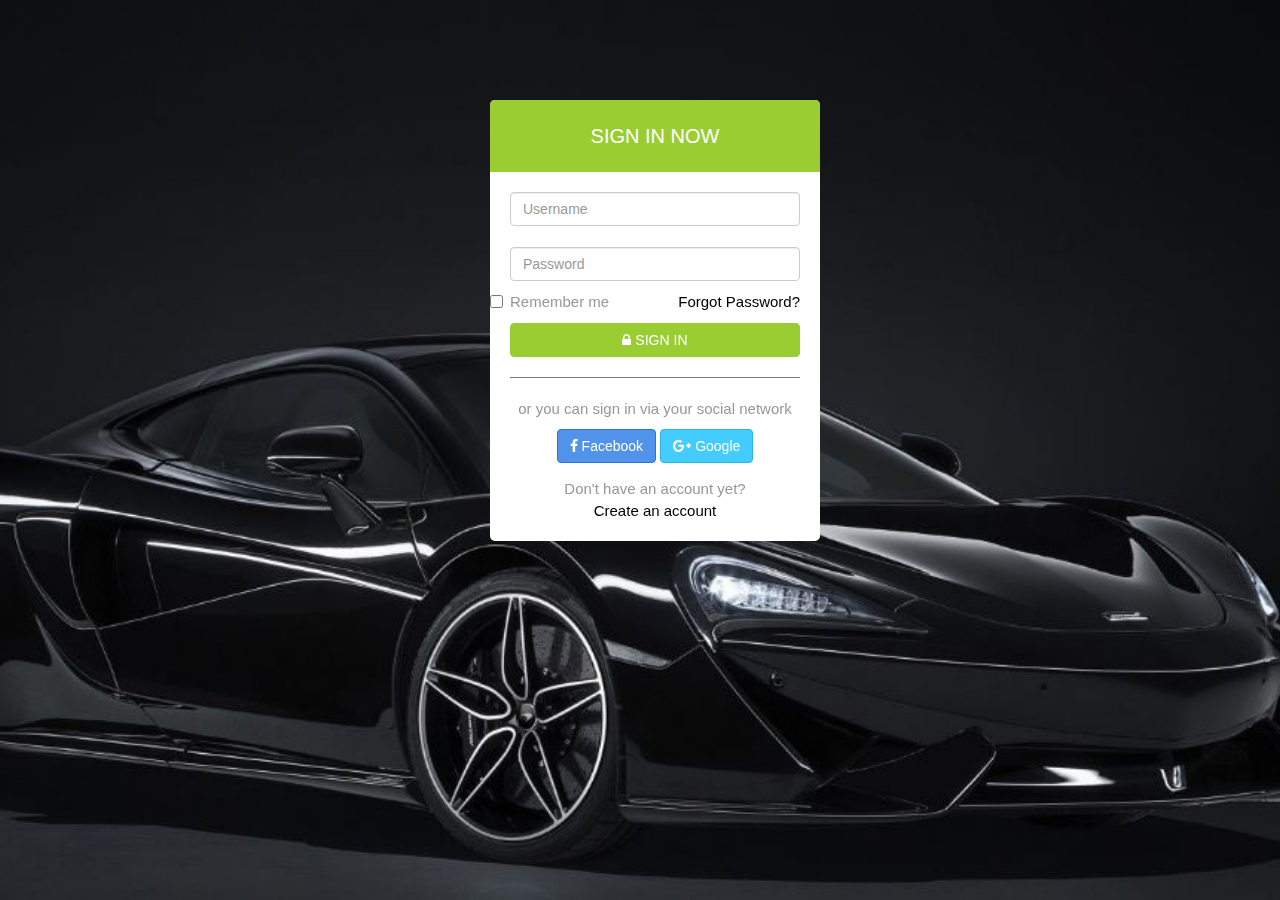
<file: index.html>
<!DOCTYPE html>
<html lang="en" ng-app="MyApp">

<head>
    <meta charset="utf-8">
    <meta name="viewport" content="width=device-width, initial-scale=1.0">
    <meta name="description" content="">
    <meta name="author" content="Dashboard">
    <meta name="keyword" content="Dashboard, Bootstrap, Admin, Template, Theme, Responsive, Fluid, Retina">
    <title>PB</title>

    <!-- Favicons -->
    <link href="image/git.gif" rel="icon">
    <link href="image/git.gif" rel="apple-touch-icon">

    <!-- Bootstrap core CSS -->
    <link href="assets/lib/bootstrap/css/bootstrap.min.css" rel="stylesheet">
    <!--external css-->
    <link href="assets/lib/font-awesome/css/font-awesome.css" rel="stylesheet" />
    <link rel="stylesheet" type="text/css" href="assets/css/zabuto_calendar.css">
    <link rel="stylesheet" type="text/css" href="assets/lib/gritter/css/jquery.gritter.css" />
    <!-- Custom styles for this template -->
    <link href="assets/css/style.css" rel="stylesheet">
    <link href="assets/css/style-responsive.css" rel="stylesheet">
    <script src="assets/lib/chart-master/Chart.js"></script>

    <script src="angularjs/angular.min.js"></script>
    <script src="angularjs/angular-animate.js"></script>
    <script src="angularjs/angular-resource.js"></script>
    <script src="angularjs/angular-animate.js"></script>
    <script src="angularjs/node_modules/@uirouter/angularjs/release/angular-ui-router.js"></script>
    <script src="views/Apps.js"></script>
    <script src="views/Controller.js"></script>
</head>

<body>
    <section id="container">
        <!--header start-->
        <header class="header black-bg">
            <div class="sidebar-toggle-box">
                <div class="fa fa-bars tooltips" data-placement="center" data-original-title="Toggle Navigation"></div>
            </div>
            <!--logo start-->
            <a href="index.html" class="logo"><b>PERSEDIAAN<span>BARANG</span></b></a>
            <!--logo end-->
           
            <div class="nav notify-row" id="top_menu">
                <!--  notification start -->
                <ul class="nav top-menu">
                  <!-- settings start -->
                  <li class="dropdown">
                    <a data-toggle="dropdown" class="dropdown-toggle" href="">
                      <i class="fa fa-tasks"></i>
                      <span class="badge progress-bar-danger">4</span>
                      </a>
                    <ul class="dropdown-menu extended tasks-bar">
                      <div class="notify-arrow notify-arrow-green"></div>
                      <li>
                        <p class="red">You have 4 pending tasks</p>
                      </li>
                      <li>
                        <a href="">
                          <div class="task-info">
                            <div class="desc">Suplier</div>
                            <div class="percent">40%</div>
                          </div>
                          <div class="progress progress-striped">
                            <div class="progress-bar progress-bar-success" role="progressbar" aria-valuenow="40" aria-valuemin="0" aria-valuemax="100" style="width: 40%">
                              <span class="sr-only">40% Complete (success)</span>
                            </div>
                          </div>
                        </a>
                      </li>
                      <li>
                        <a href="">
                          <div class="task-info">
                            <div class="desc">Database Barang</div>
                            <div class="percent">60%</div>
                          </div>
                          <div class="progress progress-striped">
                            <div class="progress-bar progress-bar-warning" role="progressbar" aria-valuenow="60" aria-valuemin="0" aria-valuemax="100" style="width: 60%">
                              <span class="sr-only">60% Complete (warning)</span>
                            </div>
                          </div>
                        </a>
                      </li>
                      <li>
                        <a href="">
                          <div class="task-info">
                            <div class="desc">Pembelian</div>
                            <div class="percent">80%</div>
                          </div>
                          <div class="progress progress-striped">
                            <div class="progress-bar progress-bar-info" role="progressbar" aria-valuenow="80" aria-valuemin="0" aria-valuemax="100" style="width: 80%">
                              <span class="sr-only">80% Complete</span>
                            </div>
                          </div>
                        </a>
                      </li>
                      <li>
                        <a href="">
                          <div class="task-info">
                            <div class="desc">Penjualan</div>
                            <div class="percent">70%</div>
                          </div>
                          <div class="progress progress-striped">
                            <div class="progress-bar progress-bar-danger" role="progressbar" aria-valuenow="70" aria-valuemin="0" aria-valuemax="100" style="width: 70%">
                              <span class="sr-only">70% Complete (Important)</span>
                            </div>
                          </div>
                        </a>
                      </li>
                      <li class="external">
                        <a href="">See All Tasks</a>
                      </li>
                    </ul>
                  </li>
                  <!-- settings end -->
                  <!-- inbox dropdown start-->
                  <li id="header_inbox_bar" class="dropdown">
                    <a data-toggle="dropdown" class="dropdown-toggle" href="">
                      <i class="fa fa-envelope-o"></i>
                      <span class="badge bg-theme">5</span>
                      </a>
                    <ul class="dropdown-menu extended inbox">
                      <div class="notify-arrow notify-arrow-green"></div>
                      <li>
                        <p class="green">You have 5 new messages</p>
                      </li>
                      <li>
                        <a href="">
                          <span class="photo"><img alt="avatar" src="image/kelompok/Ak.jpeg"></span>
                          <span class="subject">
                          <span class="from">DrScript</span>
                          <span class="time">Just now</span>
                          </span>
                          <span class="message">
                          Hi mate, how is everything?
                          </span>
                          </a>
                      </li>
                      <li>
                        <a href="">
                          <span class="photo"><img alt="avatar" src="image/kelompok/ainun.jpg"></span>
                          <span class="subject">
                          <span class="from">Ainun</span>
                          <span class="time">40 mins.</span>
                          </span>
                          <span class="message">
                          Hi, I need your help with this.
                          </span>
                          </a>
                      </li>
                      <li>
                        <a href="">
                          <span class="photo"><img alt="avatar" src="image/kelompok/paska.jpg"></span>
                          <span class="subject">
                          <span class="from">Paska</span>
                          <span class="time">2 hrs.</span>
                          </span>
                          <span class="message">
                          Nice.
                          </span>
                          </a>
                      </li>
                      <li>
                        <a href="">
                          <span class="photo"><img alt="avatar" src="image/kelompok/zia.JPG"></span>
                          <span class="subject">
                          <span class="from">zia</span>
                          <span class="time">4 hrs.</span>
                          </span>
                          <span class="message">
                          Please, answer asap.
                          </span>
                          </a>
                      </li>
                      <li>
                        <a href="">See all messages</a>
                      </li>
                    </ul>
                  </li>
                  <!-- inbox dropdown end -->
                  <!-- notification dropdown start-->
                  <li id="header_notification_bar" class="dropdown">
                    <a data-toggle="dropdown" class="dropdown-toggle" href="">
                      <i class="fa fa-bell-o"></i>
                      <span class="badge bg-warning">7</span>
                      </a>
                    <ul class="dropdown-menu extended notification">
                      <div class="notify-arrow notify-arrow-yellow"></div>
                      <li>
                        <p class="yellow">You have 7 new notifications</p>
                      </li>
                      <li>
                        <a href="">
                          <span class="label label-danger"><i class="fa fa-bolt"></i></span>
                          Server Overloaded.
                          <span class="small italic">4 mins.</span>
                          </a>
                      </li>
                      <li>
                        <a href="">
                          <span class="label label-warning"><i class="fa fa-bell"></i></span>
                          Memory #2 Not Responding.
                          <span class="small italic">30 mins.</span>
                          </a>
                      </li>
                      <li>
                        <a href="">
                          <span class="label label-danger"><i class="fa fa-bolt"></i></span>
                          Disk Space Reached 85%.
                          <span class="small italic">2 hrs.</span>
                          </a>
                      </li>
                      <li>
                        <a href="" >
                          <span class="label label-success"><i class="fa fa-plus"></i></span>
                          New User Registered.
                          <span class="small italic">3 hrs.</span>
                          </a>
                      </li>
                      <li>
                        <a href="">See all notifications</a>
                      </li>
                    </ul>
                  </li>
                  <!-- notification dropdown end -->
                </ul>
                <!--  notification end -->
              </div>
                  <!-- notification dropdown end --> 
                  <div class="nav pull-right notify-row" id="top_menu">
                      <!--  notification start -->
                      <ul class="nav top-menu">   
                          <li ng-controller="view" class="dropdown">
                              <a data-toggle="dropdown" class="Logout" role="button">
                                <i class="fa fa-home">  Admin</i>
                                </a>
                              <ul ng-controller="view" class="dropdown-menu dropdown-menu-right" role="menu">
                                
                                <li>
                                  <a href="profile.html">
                                    <i class="fa fa-user"> PROFIL</i></a>
                                    <li class="divider"></li>
                                </li>
                                <li>
                                  <a href="lock_screen.html">
                                    <i class="fa fa-lock"> LOCK SCREEN</i></a>
                                    <li class="divider"></li>
                                </li>
                                <li>
                                  <a href="cetak.html" target="_BLANK">
                                    <i class="fa fa-print"> PRINT</i></a>
                                    <li class="divider"></li> 
                                </li>
                                <li>
                                  <a href=""  ng-click="Logout()">
                                    <i class="fa fa-sign-in"> Logout</i></a> 
                                </li>
                              </ul>
                            </li>
                               <!-- notification dropdown end -->
                </ul>
                <!--  notification end -->
              </div>
                  <!-- notification dropdown end -->           
        </header>
        <!--header end-->
    </section>
        <!--sidebar start-->
        <aside>
            <div id="sidebar" class="nav-collapse ">
                <!-- sidebar menu start-->
                <ul class="sidebar-menu" id="nav-accordion">
                    <p class="centered"><a href="#"><img src="assets/img/2.jpg" class="img-circle" width="110"></a></p>
                    <h5 class="centered">StockBarang</h5>
                    <li class="mt">
                        <a ui-sref="Home">
                            <i class="fa fa-home"></i>
                            <span>Home</span>
                        </a>
                    </li>
                    <center> <li class="mt">
                        <a role="button">
                            <i class="fa fa-sitemap"></i>
                            <span>Products</span>
                        </a>
                        <ul class="mt">
                            <li><a ui-sref="Barang"><i class="fa fa-table"></i>Barang</a></li>
                        </ul>
                    </li></center>
                    <center>  <li class="mt">
                        <a class="nav-link dropdown-toogle" id="pagesDropdown" role="button">
                            <i class="fa fa-users"></i>
                            <span>Users</span>
                        </a>
                        <ul class="mt">
                            <li><a ui-sref="Suplier"><i class="fa fa-user"></i>Suplier</a></li>
                        </ul>
                    </li></center>
                    <center><li class="mt">
                            <a ui-sref="Pembelian"><i class="fa fa-dollar"></i>Pembelian</a>
                         </li></center>
                        <center><li class="mt">
                                <a ui-sref="Penjualan"><i class="fa fa-money"></i>Penjualan</a></li></center>
                     <li class="mt">
                            <a ui-sref="Laporan">
                            <i class="fa fa-book"></i>
                              <span>Laporan</span>
                              </a>
                          </li>
                </ul>
                <!-- sidebar menu end-->
            </div>
        </aside>
        <!--sidebar end-->
        <!--main content start-->
        <section id="main-content">
            <section class="wrapper">
                <div class="row">
                    <ui-view>
                        
                    </ui-view>
                </div>
                <!-- /row -->
            </section>
        </section>
        <!--main content end-->
        <!--footer start-->
        
        <!--footer end-->
    </section>
    <!-- js placed at the end of the document so the pages load faster -->
    <script src="assets/lib/jquery/jquery.min.js"></script>

    <script src="assets/lib/bootstrap/js/bootstrap.min.js"></script>
    <script class="include" type="text/javascript" src="assets/lib/jquery.dcjqaccordion.2.7.js"></script>
    <script src="assets/lib/jquery.scrollTo.min.js"></script>
    <script src="assets/lib/jquery.nicescroll.js" type="text/javascript"></script>
    <script src="assets/lib/jquery.sparkline.js"></script>
    <!--common script for all pages-->
    <script src="assets/lib/common-scripts.js"></script>
    <script type="text/javascript" src="assets/lib/gritter/js/jquery.gritter.js"></script>
    <script type="text/javascript" src="assets/lib/gritter-conf.js"></script>
    <!--script for this page-->
   <script src="assets/lib/xchart/d3.v3.min.js"></script>
  <script src="assets/lib/xchart/xcharts.min.js"></script>
    <script src="assets/lib/sparkline-chart.js"></script>
    <script src="assets/lib/zabuto_calendar.js"></script>
    <script type="text/javascript">
      $(document).ready(function() {
        var unique_id = $.gritter.add({
          // (string | mandatory) the heading of the notification
          title: 'Welcome!',
          // (string | mandatory) the text inside the notification
          text: 'Hover me to enable the Close Button. You can hide the left sidebar clicking on the button next to the logo.',
          // (string | optional) the image to display on the left
          image: 'image/git.gif',
          // (bool | optional) if you want it to fade out on its own or just sit there
          sticky: false,
          // (int | optional) the time you want it to be alive for before fading out
          time: 8000,
          // (string | optional) the class name you want to apply to that specific message
          class_name: 'my-sticky-class'
        });
  
        return false;
      });
    </script>
  </body>
  
  </html>
</file>
<file: assets/css/zabuto_calendar.css>
/**
 * Zabuto Calendar
 */

div.zabuto_calendar {
    margin: 0;
    padding: 10px;
}

.calendar-month-header 		{font-size:116%!important;}
.calendar-month-header th 	{font-weight:600!important;}

div.zabuto_calendar .table {
    width: 100%;
    margin: 0;
    padding: 0px;
}

div.zabuto_calendar .table th,
div.zabuto_calendar .table td {
    padding: 11.9px 0px;
    text-align: center;
}

div.zabuto_calendar .table tr th,
div.zabuto_calendar .table tr td {
    background-color:;
}

div.zabuto_calendar .table tr.calendar-month-header th {
    background-color:;
}

div.zabuto_calendar .table tr.calendar-month-header th span {
    cursor: pointer;
    display: inline-block;
    padding-bottom:0px;
	
}

div.zabuto_calendar .table tr.calendar-dow-header th {
    background-color:;
}

div.zabuto_calendar .table tr:last-child {
    border-bottom: 0px solid #dddddd;
}

div.zabuto_calendar .table tr.calendar-month-header th {
    padding:10px;
	
	}

div.zabuto_calendar .table-bordered tr.calendar-month-header th {
    border-left: 0;
    border-right: 0;
}

div.zabuto_calendar .table-bordered tr.calendar-month-header th:first-child {
    border-left: 0px solid #dddddd;
}

div.zabuto_calendar div.calendar-month-navigation {
    cursor: pointer;
    margin: 0;
    padding: 0;
    padding-top:0px;
}

div.zabuto_calendar tr.calendar-dow-header th,
div.zabuto_calendar tr.calendar-dow td {
    width: 14%;
}

div.zabuto_calendar .table tr td div.day {
    margin: 0px;
    padding-top: 0px;
    padding-bottom: 0px;
}

/* actions and events */
div.zabuto_calendar .table tr td.event div.day,
div.zabuto_calendar ul.legend li.event {
    background-color:;
}

div.zabuto_calendar .table tr td.dow-clickable,
div.zabuto_calendar .table tr td.event-clickable {
    cursor: pointer;
}

/* badge */
div.zabuto_calendar .badge-today,
div.zabuto_calendar div.legend span.badge-today {
    background-color:;
    color: #ffffff;
    text-shadow: none;
}

div.zabuto_calendar .badge-event,
div.zabuto_calendar div.legend span.badge-event {
    background-color:;
    color: #ffffff;
    text-shadow: none;
}

div.zabuto_calendar .badge-event {
    font-size: 0.95em;
    padding-left: 8px;
    padding-right: 8px;
    padding-bottom: 4px;
}

/* legend */
div.zabuto_calendar div.legend {
    margin-top: 15px;
    text-align: right;
	padding-right:10px;
	padding-bottom:10px;
}

div.zabuto_calendar div.legend span {
    font-size: 10px;
    font-weight: normal;
}

div.zabuto_calendar div.legend span.legend-text:after,
div.zabuto_calendar div.legend span.legend-block:after,
div.zabuto_calendar div.legend span.legend-list:after,
div.zabuto_calendar div.legend span.legend-spacer:after {
    content: ' ';
}

div.zabuto_calendar div.legend span.legend-spacer {
    padding-left: 25px;
}

div.zabuto_calendar ul.legend > span {
    padding-left: 2px;
}

div.zabuto_calendar ul.legend {
    display: inline-block;
    list-style: none outside none;
    margin: 0;
    padding: 0;
}

div.zabuto_calendar ul.legend li {
    display: inline-block;
    height: 8px;
    width: 8px;
    margin-left: 5px;
}

div.zabuto_calendar ul.legend
div.zabuto_calendar ul.legend li:first-child {
    margin-left: 7px;
}

div.zabuto_calendar ul.legend li:last-child {
    margin-right: 5px;
}

div.zabuto_calendar div.legend span.badge {
    font-size: 0.9em;
    border-radius: 5px 5px 5px 5px;
    padding-left: 5px;
    padding-right: 5px;
    padding-top: 2px;
    padding-bottom: 3px;
}

/* responsive */
@media (max-width: 979px) {
    div.zabuto_calendar .table th,
    div.zabuto_calendar .table td {
        padding: 2px 1px;
    }
}
</file>
<file: assets/css/style-responsive.css>
@media (min-width: 980px) {
    /*-----*/
    .custom-bar-chart {
        margin-bottom: 40px;
    }

}

@media (min-width: 768px) and (max-width: 979px) {

    .mail-box .sm-side {
        width: 30%;
    }

    .mail-box .lg-side {
        width: 70%;
    }
    /*-----*/
    .custom-bar-chart {
        margin-bottom: 40px;
    }

    /*chat room*/

    .chat-room aside {
        display: block;
    }
    .chat-room .left-side, .chat-room .mid-side, .chat-room .right-side, .chat-room .left-side footer {
        width: 100%;
    }

    .chat-room .left-side footer {
        position: relative;
    }

    ul.chat-user {
        margin-bottom: 20px;
    }

    .chat-room .left-side , .chat-room .mid-side{
        margin-bottom: 10px;

    }

    .chat-room .left-side .user-head , .chat-room-head, .chat-room .right-side .user-head{
        border-radius: 4px 4px 0 0;
        -webit-border-radius: 4px 4px 0 0;
    }
    .chat-room .left-side footer {
        border-radius: 0 0 4px 4px;
        -webkit-border-radius: 0 0 4px 4px;
    }
    /**/
    .chat-room .right-side .user-head {
        float: left;
        width: 100%;
    }

    .chat-room .mid-side footer {
        position: relative;
        float: left;
        width: 100%;
        border-right: 0;
    }

    .chat-txt {
        width: 65%;
    }

    .chat-room .right-side footer {
        width: 100%;
        position: relative;
    }

    .chat-room .mid-side {
        margin-bottom: 0!important;
    }


}

@media (max-width: 768px) {

    .header {
        position: absolute;
    }

    /*sidebar*/

    #sidebar {
        height: auto;
        overflow: hidden;
        position: absolute;
        width: 100%;
        z-index: 1001;
    }


    /* body container */
    #main-content {
        margin: 0px!important;
        position: none !important;
    }

    #sidebar > ul > li > a > span {
        line-height: 35px;
    }

    #sidebar > ul > li {
        margin: 0 10px 5px 10px;
    }
    #sidebar > ul > li > a {
        height:35px;
        line-height:35px;
        padding: 0 10px;
        text-align: left;
    }
    #sidebar > ul > li > a i{
        /*display: none !important;*/
    }

    .mail-info, .mail-info:hover {
        display: none !important;
    }
    #sidebar ul > li > a .arrow, #sidebar > ul > li > a .arrow.open {
        margin-right: 10px;
        margin-top: 15px;
    }

    #sidebar ul > li.active > a .arrow, #sidebar ul > li > a:hover .arrow, #sidebar ul > li > a:focus .arrow,
    #sidebar > ul > li.active > a .arrow.open, #sidebar > ul > li > a:hover .arrow.open, #sidebar > ul > li > a:focus .arrow.open{
        margin-top: 15px;
    }

    #sidebar > ul > li > a, #sidebar > ul > li > ul.sub > li {
        width: 100%;
    }
    #sidebar > ul > li > ul.sub > li > a {
        background: transparent !important ;
    }
    #sidebar > ul > li > ul.sub > li > a:hover {
        
    }


    /* sidebar */
    #sidebar {
        margin: 0px !important;
    }

    /* sidebar collabler */
    #sidebar .btn-navbar.collapsed .arrow {
        display: none;
    }

    #sidebar .btn-navbar .arrow {
        position: absolute;
        right: 35px;
        width: 0;
        height: 0;
        top:48px;
        border-bottom: 15px solid #282e36;
        border-left: 15px solid transparent;
        border-right: 15px solid transparent;
    }


    /*---------*/

    .modal-footer .btn {
        margin-bottom: 0px !important;
    }

    .btn {
        margin-bottom: 5px;
    }




    .mail-box aside {
        display: block;
    }

    .mail-box .sm-side , .mail-box .lg-side{
        width: 100% ;
    }

    /* full calendar fix */
    .fc-header-right {
        left:25px;
        position: absolute;
    }

    .fc-header-left .fc-button {
        margin: 0px !important;
        top: -10px !important;
    }

    .fc-header-right .fc-button {
        margin: 0px !important;
        top: -50px !important;
    }

    .fc-state-active, .fc-state-active .fc-button-inner, .fc-state-hover, .fc-state-hover .fc-button-inner {
        background: none !important;
        color: #FFFFFF !important;
    }

    .fc-state-default, .fc-state-default .fc-button-inner {
        background: none !important;
    }

    .fc-button {
        border: none !important;
        margin-right: 2px;
    }

    .fc-view {
        top: 0px !important;
    }

    .fc-button .fc-button-inner {
        margin: 0px !important;
        padding: 2px !important;
        border: none !important;
        margin-right: 2px !important;
        background-color: #fafafa !important;
        background-image: -moz-linear-gradient(top, #fafafa, #efefef) !important;
        background-image: -webkit-gradient(linear, 0 0, 0 100%, from(#fafafa), to(#efefef)) !important;
        background-image: -webkit-linear-gradient(top, #fafafa, #efefef) !important;
        background-image: -o-linear-gradient(top, #fafafa, #efefef) !important;
        background-image: linear-gradient(to bottom, #fafafa, #efefef) !important;
        filter: progid:dximagetransform.microsoft.gradient(startColorstr='#fafafa', endColorstr='#efefef', GradientType=0) !important;
        -webkit-box-shadow: 0 1px 0px rgba(255, 255, 255, .8) !important;
        -moz-box-shadow: 0 1px 0px rgba(255, 255, 255, .8) !important;
        box-shadow: 0 1px 0px rgba(255, 255, 255, .8) !important;
        -webkit-border-radius: 3px !important;
        -moz-border-radius: 3px !important;
        border-radius: 3px !important;
        color: #646464 !important;
        border: 1px solid #ddd !important;
        text-shadow: 0 1px 0px rgba(255, 255, 255, .6) !important;
        text-align: center;
    }

    .fc-button.fc-state-disabled .fc-button-inner {
        color: #bcbbbb !important;
    }

    .fc-button.fc-state-active .fc-button-inner {
        background-color: #e5e4e4 !important;
        background-image: -moz-linear-gradient(top, #e5e4e4, #dddcdc) !important;
        background-image: -webkit-gradient(linear, 0 0, 0 100%, from(#e5e4e4), to(#dddcdc)) !important;
        background-image: -webkit-linear-gradient(top, #e5e4e4, #dddcdc) !important;
        background-image: -o-linear-gradient(top, #e5e4e4, #dddcdc) !important;
        background-image: linear-gradient(to bottom, #e5e4e4, #dddcdc) !important;
        filter: progid:dximagetransform.microsoft.gradient(startColorstr='#e5e4e4', endColorstr='#dddcdc', GradientType=0) !important;
    }

    .fc-content {
        margin-top: 50px;
    }

    .fc-header-title h2 {
        line-height: 40px !important;
        font-size: 12px !important;
    }

    .fc-header {
        margin-bottom:0px !important;
    }

    /*--*/

    /*.chart-position {*/
        /*margin-top: 0px;*/
    /*}*/

    .timeline-desk .album a {
        margin-bottom: 5px;
        margin-right: 4px;
    }

    .stepy-titles li {
        margin: 10px 3px;
    }

    .mail-option .btn {
        margin-bottom: 0;
    }

    /*-----*/
    .custom-bar-chart {
        margin-bottom: 40px;
    }

    /*menu icon plus minus*/
    .dcjq-icon {
        top: 10px;
    }
    ul.sidebar-menu li ul.sub li a {
        padding: 0;
    }

    /*---*/

    .img-responsive {
        width: 100%;
    }

}



@media (max-width: 480px) {

    .notify-row, .search, .dont-show , .inbox-head .sr-input, .inbox-head .sr-btn{
        display: none;
    }

    .mail-box aside {
        display: block;
    }

    .mail-box .sm-side , .mail-box .lg-side{
        width: 100% ;
    }

    #top_menu .nav > li, ul.top-menu > li {
        float: right;
    }
    .hidden-phone {
        display: none !important;
    }

    .dataTables_filter {
        float: left;
    }

    .dataTables_info {
        margin-bottom: 10px;
    }

    .mail-option .btn {
        margin-bottom: 0;
    }

    .mail-option .inbox-pagination {
        margin-top: 10px;
        float: left;
    }

    .chart-position {
       margin-top: 0px;
     }

    .navbar-inverse .navbar-toggle:hover, .navbar-inverse .navbar-toggle:focus {
        background-color: #ccc;
        border-color:#ccc ;
    }

    /*chat room*/

    .chat-room aside {
        display: block;
    }
    .chat-room .left-side, .chat-room .mid-side, .chat-room .right-side, .chat-room .left-side footer {
        width: 100%;
    }

    .chat-room .left-side footer {
        position: relative;
    }

    ul.chat-user {
        margin-bottom: 20px;
    }

    .chat-room .left-side , .chat-room .mid-side{
        margin-bottom: 10px;

    }

    .chat-room .left-side .user-head , .chat-room-head, .chat-room .right-side .user-head{
        border-radius: 4px 4px 0 0;
        -webit-border-radius: 4px 4px 0 0;
    }
    .chat-room .left-side footer {
        border-radius: 0 0 4px 4px;
        -webkit-border-radius: 0 0 4px 4px;
    }

    /**/
    .chat-room .right-side .user-head {
        width: 100%;
        float: left;
    }

    .chat-room .mid-side footer {
        position: relative;
        float: left;
        width: 100%;
        border-right: 0;
    }

    .chat-txt {
        width: 65%;
    }

    .chat-room .right-side footer {
        width: 100%;
        position: relative;
    }

    .chat-room .mid-side {
        margin-bottom: 0!important;
    }
}

@media (max-width:320px) {
    .login-social-link a {
        padding: 15px 17px !important;
    }

    .notify-row, .search, .dont-show, .inbox-head .sr-input, .inbox-head .sr-btn {
        display: none;
    }

    .mail-box aside {
        display: block ;
    }

    .mail-box .sm-side , .mail-box .lg-side{
        width: 100% ;
    }

    #top_menu .nav > li, ul.top-menu > li {
        float: right;
    }

    .hidden-phone {
        display: none !important;
    }

    .dataTables_filter {
        float: left;
    }

    .dataTables_info {
        margin-bottom: 10px;
    }

    .mail-option .btn {
        margin-bottom: 0;
    }

    .mail-option .inbox-pagination {
        margin-top: 10px;
        float: left;
    }

    .chart-position {
        margin-top: 0px;
    }

    .lock-wrapper {
        margin: 10% auto;
        max-width: 310px;
    }
    .lock-input {
        width: 82%;
    }

    .cmt-form {
        display: inline-block;
        width: 75%;
    }

    .chat-room .mid-side footer .btn-group {
        display: none;
    }
}
</file>
<file: assets/css/style.css>
/**
* Template Name: Dashio
* Template URL: https://templatemag.com/dashio-bootstrap-admin-template/
* Author: TemplateMag.com
* License: https://templatemag.com/license/
*/
/*
Template Name: DASHIO - Bootstrap 3.1.1 Admin Theme
Template Version: 1.0
Author: Carlos Alvarez
Website: http://Alvarez.is/
*/

/* Import fonts */
@import url(http://fonts.googleapis.com/css?family=Ruda:400,700,900);

/* BASIC THEME CONFIGURATION */
body {
    color: #979797;
    background: url(../img/event_bg.png)  top black;
    font-family: Arial, Helvetica, sans-serif ;
    padding: 0px !important;
    margin: 0px !important;
    font-size:15px;
}
      


ul li {
    list-style: none;
}

a, a:hover, a:focus {
    text-decoration: none;
    outline: none;
}
::selection {

    background: #4ECDC4;
    color: #fff;
}
::-moz-selection {
    background: #4ECDC4;
    color: #fff;
}

#container {
    width: 100%;
    height: 100%;
}

/* Bootstrap Modifications */
.modal-header {
	background: yellowgreen;
}

.modal-title {
	color: white;
}

.btn-round {
	border-radius: 20px;
	-webkit-border-radius: 20px;
}

.accordion-heading .accordion-toggle {
	display: block;
	cursor: pointer;
	border-top: 1px solid #1a1a1a;
	padding: 5px 0px;
	line-height: 28.75px;
	text-transform: uppercase;
	color: #ffffff;
	background-color: #1a1a1a;
	outline: none !important;
	text-decoration: none;
}



/*Theme Backgrounds*/

.bg-theme {
	background-color: #4ECDC4;
}

.bg-theme02 {
	background-color: #ac92ec;
}

.bg-theme03 {
  background-color: #48cfad;
}

.bg-theme04 {
  background-color: #ed5565;
}
/*Theme Buttons*/

.btn-theme {
  color: #fff;
  background-color: yellowgreen;
  border-color: yellowgreen;
}
.btn-theme:hover,
.btn-theme:focus,
.btn-theme:active,
.btn-theme.active,
.open .dropdown-toggle.btn-theme {
  color: #fff;
  background-color: #48bcb4;
  border-color: #48bcb4;
}

.btn-theme02 {
  color: #fff;
  background-color: #ac92ec;
  border-color: #967adc;
}
.btn-theme02:hover,
.btn-theme02:focus,
.btn-theme02:active,
.btn-theme02.active,
.open .dropdown-toggle.btn-theme02 {
  color: #fff;
  background-color: #967adc;
  border-color: #967adc;
}

.btn-theme03 {
  color: #fff;
  background-color: #48cfad;
  border-color: #37bc9b;
}
.btn-theme03:hover,
.btn-theme03:focus,
.btn-theme03:active,
.btn-theme03.active,
.open .dropdown-toggle.btn-theme03 {
  color: #fff;
  background-color: #37bc9b;
  border-color: #37bc9b;
}

.btn-theme04 {
  color: #fff;
  background-color: #ed5565;
  border-color: #da4453;
}
.btn-theme04:hover,
.btn-theme04:focus,
.btn-theme04:active,
.btn-theme04.active,
.open .dropdown-toggle.btn-theme04 {
  color: #fff;
  background-color: #da4453;
  border-color: #da4453;
}

.btn-clear-g {
	color: #48bcb4;
	background: transparent;
	border-color: #48bcb4;
}

.btn-clear-g:hover {
	color: white;
}

hr {
  margin-top: 20px;
  margin-bottom: 20px;
  border: 0;
  border-top: 1px solid #797979;
}



/*Helpers*/

.centered {
	text-align: center;
}

.goleft {
	text-align: left;
}

.goright {
	text-align: right;
}

.mt {
	margin-top: 25px;
}

.mb {
	margin-bottom: 25px;
}


.no-padding {
	padding: 0 !important;
}

.no-margin {
	margin: 0 !important;
}

/*Exclusive Theme Colors Configuration*/

.label-theme {
	background-color: #4ECDC4;
}

.bg-theme {
	background-color: #4ECDC4;
}

ul.top-menu > li > .logout {
	color: #f2f2f2;
	font-size: 12px;
	border-radius: 4px;
	-webkit-border-radius: 4px;
	border: 1px solid yellow !important;
	padding: 5px 15px;
	margin-right: 15px;
	background: yellowgreen;
	margin-top: 15px;
}


/*sidebar navigation*/

#sidebar {
    width: 210px;
    height: 100%;
    position: fixed;
    background: url(../img/Shape_text.png) center top #22242a;
}

#sidebar h5 {
	color: #f2f2f2;
	font-weight: 700;
}

#sidebar ul li {
    position: relative;
}

#sidebar .sub-menu > .sub li  {
    padding-left: 32px;
}

#sidebar .sub-menu > .sub li:last-child {
    padding-bottom: 10px;
}

/*LEFT NAVIGATION ICON*/
.dcjq-icon {
    height:17px;
    width:17px;
    display:inline-block;
    background: url("../img/1.png") no-repeat top;
    border-radius:3px;
    -moz-border-radius:3px;
    -webkit-border-radius:3px;
    position:absolute;
    right:10px;
    top:15px;
}
.active .dcjq-icon {
    background: url("../img/1.png") no-repeat bottom;
    border-radius:3px;
    -moz-border-radius:3px;
    -webkit-border-radius:3px;
}
/*---*/

.nav-collapse.collapse {
    display: inline;
}

ul.sidebar-menu , ul.sidebar-menu li ul.sub{
    margin: -2px 0 0;
    padding: 0;
}

ul.sidebar-menu {
    margin-top: 75px;
}

#sidebar > ul > li > ul.sub {
    display: none;
}

#sidebar > ul > li.active > ul.sub, #sidebar > ul > li > ul.sub > li > a {
    display: block;
}

ul.sidebar-menu li ul.sub li{
    background: #3a2f2f;
    margin-bottom: 0;
    margin-left: 0;
    margin-right: 0;
}

ul.sidebar-menu li ul.sub li:last-child{
    border-radius: 0 0 4px 4px;
    -webkit-border-radius: 0 0 4px 4px;
}

ul.sidebar-menu li ul.sub li a {
    font-size: 12px;
    padding: 6px 0;
    line-height: 35px;
    height: 35px;
    -webkit-transition: all 0.3s ease;
    -moz-transition: all 0.3s ease;
    -o-transition: all 0.3s ease;
    -ms-transition: all 0.3s ease;
    transition: all 0.3s ease;
    color: white;
}

ul.sidebar-menu li ul.sub li a:hover {
	color: white;
	background: transparent;
}

ul.sidebar-menu li ul.sub li.active a {
    color: #4ECDC4;
    -webkit-transition: all 0.3s ease;
    -moz-transition: all 0.3s ease;
    -o-transition: all 0.3s ease;
    -ms-transition: all 0.3s ease;
    transition: all 0.3s ease;
    display: block;
}

ul.sidebar-menu li{
    /*line-height: 20px !important;*/
    margin-bottom: 5px;
    margin-left:5px;
    margin-right:5px;
}

ul.sidebar-menu li.sub-menu{
    line-height: 15px;
}

ul.sidebar-menu li a span{
    display: inline-block;
}

ul.sidebar-menu li a{
    font-family: Cambria, Cochin, Georgia, Times, 'Times New Roman', serif;
    color: white;
    text-decoration: none;
    display: block;
    padding: 5px 7px 15px;
    font-size: 15px;
    outline: none;
    -webkit-transition: all 0.3s ease;
    -moz-transition: all 0.3s ease;
    -o-transition: all 0.3s ease;
    -ms-transition: all 0.3s ease;
    transition: all 0.3s ease;
}

ul.sidebar-menu li a.active, ul.sidebar-menu li a:hover, ul.sidebar-menu li a:focus {
    background: black;
    color: white;
    display: block;

    -webkit-transition: all 0.3s ease;
    -moz-transition: all 0.3s ease;
    -o-transition: all 0.3s ease;
    -ms-transition: all 0.3s ease;
    transition: all 0.3s ease;
}


ul.sidebar-menu li a i {
    font-size: 15px;
    padding-right: 6px;
}

ul.sidebar-menu li a:hover i, ul.sidebar-menu li a:focus i {
    color: #fff;
}

ul.sidebar-menu li a.active i {
    color: #fff;
}


.mail-info, .mail-info:hover {
    margin: -3px 6px 0 0;
    font-size: 11px;
}

/* MAIN CONTENT CONFIGURATION */
#main-content {
    margin-left: 210px;
}

.header, .footer {
    min-height: 60px;
    padding: 0 15px;
}

.header {
    position: fixed;
    left: 0;
    right: 0;
    z-index: 1002;
}

.black-bg {
    background: url(../img/Shape_text.png) center top #22242a;
    border-bottom: 1px solid black;
}

.wrapper {
    display: inline-block;
    margin-top: 60px;
    padding-left: 15px;
    padding-right: 15px;
    padding-bottom: 15px;
    padding-top: 0px;
    width: 100%;
}

a.logo {
    font-size: 25px;
    font-family: 'Franklin Gothic Medium', 'Arial Narrow', Arial, sans-serif;
    color: white;
    float: left;
    margin-top: 10px;
    text-transform: uppercase;
}
a.logo b {
    font-weight: 900;
}

a.logo:hover, a.logo:focus {
    text-decoration: none;
    outline: none;
}

a.logo span {
    color: aqua;
}


/*notification*/
#top_menu .nav > li, ul.top-menu > li {
    float: left;
}

.notify-row {
    float: left;
    margin-top: 15px;
    margin-left: 92px;
}

.notify-row .notification span.label {
    display: inline-block;
    height: 18px;
    width: 20px;
    padding: 5px;
}

ul.top-menu > li > a {
    color: #666666;
    font-size: 16px;
    border-radius: 4px;
    -webkit-border-radius: 4px;
    border:1px solid #666666 !important;
    padding: 2px 6px;
    margin-right: 15px;
}

ul.top-menu > li > a:hover, ul.top-menu > li > a:focus {
    border:1px solid #b6b6b6 !important;
    background-color: transparent !important;
    border-color: #b6b6b6 !important;
    text-decoration: none;
    border-radius: 4px;
    -webkit-border-radius: 4px;
    color: #b6b6b6 !important;
}

.notify-row .badge {
    position: absolute;
    right: -10px;
    top: -10px;
    z-index: 100;
}

.dropdown-menu.extended {
    max-width: 300px !important;
    min-width: 160px !important;
    top: 42px;
    width: 235px !important;
    padding: 0;
    box-shadow: 0 2px 5px rgba(0, 0, 0, 0.176) !important;
    border: none !important;
    border-radius: 4px;
    -webkit-border-radius: 4px;
}

@media screen and (-webkit-min-device-pixel-ratio:0) {
    /* Safari and Chrome */
    .dropdown-menu.extended  {
        box-shadow: 0 2px 8px rgba(0, 0, 0, 0.176) !important;
    };
    }

.dropdown-menu.extended li p {
    background-color: #F1F2F7;
    color: #666666;
    margin: 0;
    padding: 10px;
    border-radius: 4px 4px 0px 0px;
    -webkit-border-radius: 4px 4px 0px 0px;
}

.dropdown-menu.extended li p.green {
    background-color: #4ECDC4;
    color: #fff;
}

.dropdown-menu.extended li p.yellow {
    background-color: #fcb322;
    color: #fff;
}

.dropdown-menu.extended li a {
    border-bottom: 1px solid #EBEBEB !important;
    font-size: 12px;
    list-style: none;
}

.dropdown-menu.extended li a {
    padding: 15px 10px !important;
    width: 100%;
    display: inline-block;
}

.dropdown-menu.extended li a:hover {
    background-color: #F7F8F9 !important;
    color: #2E2E2E;
}

.dropdown-menu.tasks-bar .task-info .desc {
    font-size: 13px;
    font-weight: normal;
}

.dropdown-menu.tasks-bar .task-info .percent {
    display: inline-block;
    float: right;
    font-size: 13px;
    font-weight: 600;
    padding-left: 10px;
    margin-top: -4px;
}

.dropdown-menu.extended .progress {
    margin-bottom: 0 !important;
    height: 10px;
}

.dropdown-menu.inbox li a .photo img {
    border-radius: 2px 2px 2px 2px;
    float: left;
    height: 40px;
    margin-right: 4px;
    width: 40px;
}

.dropdown-menu.inbox li a .subject {
    display: block;
}

.dropdown-menu.inbox li a .subject .from {
    font-size: 12px;
    font-weight: 600;
}

.dropdown-menu.inbox li a .subject .time {
    font-size: 11px;
    font-style: italic;
    font-weight: bold;
    position: absolute;
    right: 5px;
}

.dropdown-menu.inbox li a .message {
    display: block !important;
    font-size: 11px;
}

.top-nav  {
    margin-top: 7px;
}

.top-nav ul.top-menu > li .dropdown-menu.logout {
    width: 268px !important;

}

.top-nav li.dropdown .dropdown-menu {
    float: right;
    right: 0;
    left: auto;
}

.dropdown-menu.extended.logout > li {
    float: left;
    text-align: center;
    width: 33.3%;
}

.dropdown-menu.extended.logout > li:last-child {
    float: left;
    text-align: center;
    width: 100%;
    background: #a9d96c;
    border-radius: 0 0 3px 3px;
}

.dropdown-menu.extended.logout > li:last-child > a, .dropdown-menu.extended.logout > li:last-child > a:hover {
    color: #fff;
    border-bottom: none !important;
    text-transform: uppercase;
}

.dropdown-menu.extended.logout > li:last-child > a:hover > i{
    color: #fff;
}

.dropdown-menu.extended.logout > li > a {
    color: #a4abbb;
    border-bottom: none !important;
}

.full-width .dropdown-menu.extended.logout > li > a:hover {
    background: none !important;
    color: #50c8ea !important;
}

.dropdown-menu.extended.logout > li > a:hover {
    background: none !important;
}

.dropdown-menu.extended.logout > li > a:hover i {
    color: #50c8ea;
}

.dropdown-menu.extended.logout > li > a i {
    font-size: 17px;
}

.dropdown-menu.extended.logout > li > a > i {
    display: block;
}

.top-nav ul.top-menu > li > a {
    border: 1px solid #eeeeee;
    border-radius: 4px;
    -webkit-border-radius: 4px;
    padding: 6px;
    background: none;
    margin-right: 0;
}
.top-nav ul.top-menu > li {
    margin-left: 10px;
}

.top-nav ul.top-menu > li > a:hover, .top-nav ul.top-menu > li > a:focus {
    border:1px solid #F1F2F7;
    background: #F1F2F7;

}

.top-nav .dropdown-menu.extended.logout {
    top: 50px;
}

.top-nav .nav .caret {
    border-bottom-color: #A4AABA;
    border-top-color: #A4AABA;
}
.top-nav ul.top-menu > li > a:hover .caret {
    border-bottom-color: #000;
    border-top-color: #000;
}

.log-arrow-up {
    background: url("../img/arrow-up.png") no-repeat;
    width: 20px;
    height: 11px;
    position: absolute;
    right: 20px;
    top: -10px;
}

/*----*/

.notify-arrow {
    border-style: solid;
    border-width: 0 9px 9px;
    height: 0;
    margin-top: 0;
    opacity: 0;
    position: absolute;
    left: 7px;
    top: -18px;
    transition: all 0.25s ease 0s;
    width: 0;
    z-index: 10;
    margin-top: 10px;
    opacity: 1;
}

.notify-arrow-yellow {
    border-color: transparent transparent #FCB322;
    border-bottom-color: #FCB322 !important;
    border-top-color: #FCB322 !important;
}
.notify-arrow-green {
    border-color: transparent transparent #4ECDC4;
    border-bottom-color: #4ECDC4 !important;
    border-top-color: #4ECDC4 !important;
}



/*--sidebar toggle---*/

.sidebar-toggle-box {
    float: left;
    padding-right: 15px;
    margin-top: 20px;
}

.sidebar-toggle-box .fa-bars {
    cursor: pointer;
    display: inline-block;
    font-size: 20px;
}


.sidebar-closed > #sidebar > ul {
    display: none;
}

.sidebar-closed #main-content {
    margin-left: 0px;
}

.sidebar-closed #sidebar {
    margin-left: -180px;
}


/* Dash Side */

.ds {
	background: #d6d9dc;
	padding-top: 20px;
}

.ds h4 {
	font-size: 14px;
	font-weight: 700;
}

.ds i {
	font-size: 14px;
}

.ds .desc {
	border-bottom: 1px dotted #979797;
	display: inline-block;
	padding: 15px 0;
	width: 100%;
}

.ds .desc:hover {
	background: #ffffff;
}

.ds .thumb {
	width: 30px;
	margin: 0 10px 0 20px;
	display: block;
	float: left;
}

.ds .details {
	width: 170px;
	float: left;
}

.ds > .desc p {
	font-size: 11px;
}

.ds p > muted {
	font-size: 9px;
	text-transform: uppercase;
	font-style: italic;
	color: #666666
}

.ds a {
	color: #4ECDC4;
}

/* MAIN CHART CONFIGURATION */
.main-chart {
	padding-top: 20px;
}

.border-head h3 {
    border-bottom: 1px solid #c9cdd7;
    margin-top: 0;
    margin-bottom: 20px;
    padding-bottom: 5px;
    font-weight: normal;
    font-size: 18px;
    display: inline-block;
    width: 100%;
    font-weight: 300;
}

.custom-bar-chart {
    height: 290px;
    margin-top: 20px;
    margin-left: 10px;
    position: relative;
    border-bottom: 1px solid #c9cdd7;
}

.custom-bar-chart .bar {
    height: 100%;
    position: relative;
    width: 6%;
    margin: 0px 4%;
    float: left;
    text-align: center;
    z-index: 10;
}

.custom-bar-chart .bar .title {
    position: absolute;
    bottom: -30px;
    width: 100%;
    text-align: center;
    font-size: 11px;
}

.custom-bar-chart .bar .value {
    position: absolute;
    bottom: 0;
    background: red;
    color: red;
    width: 100%;
    -webkit-border-radius: 5px 5px 0 0;
    -moz-border-radius: 5px 5px 0 0;
    border-radius: 5px 5px 0 0;
    -webkit-transition: all .3s ease;
    -moz-transition: all .3s ease;
    -ms-transition: all .3s ease;
    -o-transition: all .3s ease;
    transition: all .3s ease;
}



.custom-bar-chart .bar .value:hover {
    background: aqua;
    color: #fff;
}

.y-axis {
    color: white;
    position: absolute;
    text-align: left;
    width: 100%;
    font-size: 11px;
}

.y-axis li {
    border-top: 1px dashed #dbdce0;
    display: block;
    height: 58px;
    width: 100%;
}

.y-axis li:last-child {
    border-top: none;
}

.y-axis li span {
    display: block;
    margin: -10px 0 0 -60px;
    padding: 0 10px;
    width: 40px;
}


/*Donut Chart Main Page Conf*/
.donut-main {
	display: block;
	text-align: center;
}

.donut-main h4 {
	font-weight: 700;
	font-size: 16px;
}

/* *************************************************************************************
PANELS CONFIGURATIONS
*************************************************************************************** */

/*Panel Size*/

.pn {
	height: 250px;
	box-shadow: 0 2px 1px rgba(0, 0, 0, 0.2);
}


/*Grey Panel*/

.grey-panel {
	text-align: center;
	background: #dfdfe1;
}
.grey-panel .grey-header {
	background: #ccd1d9;
	padding: 3px;
	margin-bottom: 15px;
}
.grey-panel h5 {
	font-weight: 200;
	margin-top: 10px;
}
.grey-panel p {
	margin-left: 5px;
}
/* Specific Conf for Donut Charts*/
.donut-chart p {
	margin-top: 20px;
	font-weight: 700;
	margin-left: 15px;
}
.donut-chart h2 {
	font-weight: 900;
	color: #FF6B6B;
	font-size: 38px;
}

/* Dark Blue*/

.darkblue-panel {
	text-align: center;
	background: #444c57;
}
.darkblue-panel .darkblue-header {
	background: transparent;
	padding: 3px;
	margin-bottom: 15px;
}
.darkblue-panel h1 {
	color: #f2f2f2;
}
.darkblue-panel h5 {
	font-weight: 200;
	margin-top: 10px;
	color: white;
}
.darkblue-panel footer {
	color: white;
}
.darkblue-panel footer h5 {
	margin-left:10px;
	margin-right: 10px;
	font-weight: 700;
}

/*Green Panel*/
.green-panel {
	text-align: center;
	background: #4ECDC4;
}
.green-panel .green-header {
	background: #43b1a9;
	padding: 3px;
	margin-bottom: 15px;
}
.green-panel h5 {
	color: white;
	font-weight: 200;
	margin-top: 10px;
}
.green-panel h3 {
	color: white;
	font-weight: 100;
}
.green-panel p {
	color: white;
}

/*White Panel */
.white-panel {
	text-align: center;
	background: #ffffff;
}
.white-panel .white-header {
	background: #f3f3f3;
	padding: 3px;
	margin-bottom: 15px;
}
.white-panel .small {
	font-size: 10px;
	color: #ccd1d9;
}

/*STOCK CARD Panel*/
.card {
  background: white;
  box-shadow: 0 2px 1px rgba(0, 0, 0, 0.2);
  margin-bottom: 1em;
  height: 250px;
}
.stock .stock-chart {
  background: #00c5de;
}
.stock .stock-chart #chart {
    height: 10.7em;
    background: url(http://i.imgbox.com/abmuNQx2) center bottom no-repeat;
}
.stock .current-price {
  background: #1d2122;
  padding: 10px;
}
.stock .current-price .info abbr {
    display: block;
    color: #f8f8f8;
    font-size: 1.5em;
    font-weight: 600;
    margin-top: 0.18em;
}
.stock .current-price .changes {
    text-align: right;
}
.stock .changes .up {
	color: #4fd98b
}
.stock .current-price .changes .value {
      font-size: 1.8em;
      font-weight: 700;
}
.stock .summary {
    color: #2f2f2f;
    display: block;
    background: #f2f2f2;
    padding: 10px;
	text-align: center;
}
.stock .summary strong {
	font-weight: 900;
	font-size: 14px;
}

/*Content Panel*/
.content-panel {
	background: none;
	box-shadow: 0px 3px 2px none;
	padding-top: 15px;
	padding-bottom: 5px;
}
.content-panel h4 {
	margin-left: 10px;
}

/*WEATHER PANELS*/

/* Weather 1 */
.weather {
	background: url(../img/weather.jpg) no-repeat center top;
	text-align: center;
	background-position: center center;
}
.weather i {
	color: white;
	margin-top: 45px;
}
.weather h2 {
	color: white;
	font-weight: 900;
}
.weather h4 {
	color: white;
	font-weight: 900;
	letter-spacing: 1px;
}

/* Weather 2 */
.weather-2 {
	background: #e9f0f4;
}
.weather-2 .weather-2-header {
	background: #54bae6;
	padding-top: 5px;
	margin-bottom: 5px;
}
.weather-2 .weather-2-header p {
	color: white;
	margin-left: 5px;
	margin-right: 5px;
}
.weather-2 .weather-2-header p small {
	font-size: 10px;
}
.weather-2 .data {
	margin-right: 10px;
	margin-left: 10px;
	color: #272b34;
}
.weather-2 .data h5 {
	margin-top: 0px;
	font-weight: lighter;
}
.weather-2 .data h1{
	margin-top: 2px;
}

/* Weather 3 */
.weather-3 {
	background: #ffcf00;
}

.weather-3 i {
	color: white;
	margin-top: 30px;
	font-size: 70px;
}
.weather-3 h1 {
	margin-top: 10px;
	color: white;
	font-weight: 900;
}
.weather-3 .info {
	background: #f2f2f2;
}
.weather-3 .info i {
	font-size: 15px;
	color: #c2c2c2;
	margin-bottom: 0px;
	margin-top: 10px;
}
.weather-3 .info h3 {
	font-weight: 900;
	margin-bottom: 0px;
}
.weather-3 .info p {
	margin-left: 10px;
	margin-right: 10px;
	margin-bottom: 16px;
	color: #c2c2c2;
	font-size: 15px;
	font-weight: 700;
}


/* Message Panel */
.message-p {
	background: #f5f5f5;
}
.message-p .message-header {
	background: #dcdfe3;
	padding: 3px;
	margin-bottom: 15px;
	text-align: center;
}
.message-p h5 {
	font-weight: 200;
	margin-top: 10px;
}
.message-p p {
	margin-left: 10px;
}
.message-p .small {
	font-size: 11px;
	color: #aab2bd;
	margin-top: -10px;
}
.message-p name {
	color: #ed5565;
	font-weight: 700;
}
.message-p .message {
	font-size: 12px;
}
.message-p .form-inline {
	margin-left: 10px;
}
.message-p .form-inline .form-group {
	width: 80%;
}
.message-p .form-inline .form-control {
	width: 100%
}

/*Twitter Panel*/
.twitter-panel {
	background: #4fc1e9;
	text-align: center;
}
.twitter-panel i {
	color: white;
	margin-top: 40px;
}
.twitter-panel p {
	color: #f5f5f5;
	margin: 10px;
}
.twitter-panel .user {
	color: white;
	font-weight: 900;
}


/* Instagram Panel*/
.instagram-panel {
	background: url(../img/banner_img.png) no-repeat center top;
	text-align: center;
	background-position: center center;
}
.instagram-panel i {
	color: white;
	margin-top: 35px;
}
.instagram-panel p {
	margin: 5px;
	color: white;
}

/* Product Panel */
.product-panel {
	background: #dadad2;
	text-align: center;
	padding-top: 50px;
	height: 100%;
}

/* Product Panel 2*/
.product-panel-2 {
	background: #dadad2;
	text-align: center;
}
.product-panel-2 .badge {
	position: absolute;
	top: 20px;
	left: 35px;
}
.badge-hot {
	background: #ed5565;
	width: 70px;
	height: 70px;
	line-height: 70px;
	font-size: 18px;
	color: #fff;
	text-align: center;
	border-radius: 100%;
}

/* Soptify Panel */
#spotify {
	background: url(../img/lorde.jpg) no-repeat center top;
	margin-top: -15px;
	background-attachment: relative;
	background-position: center center;
	min-height: 220px;
	width: 100%;
    -webkit-background-size: 100%;
    -moz-background-size: 100%;
    -o-background-size: 100%;
    background-size: 100%;
    -webkit-background-size: cover;
    -moz-background-size: cover;
    -o-background-size: cover;
    background-size: cover;
}
#spotify .btn-clear-g {
	top: 15%;
	right: 10px;
	position: absolute;
	margin-top: 5px;
}
#spotify .sp-title {
	bottom: 15%;
	left: 25px;
	position: absolute;
	color: #efefef;
}
#spotify .sp-title h3 {
	font-weight: 900;
}
#spotify .play{
	bottom: 18%;
	right: 25px;
	position: absolute;
	color: #efefef;
	font-size: 20px
}
.followers {
	margin-left: 5px;
	margin-top: 5px;
}

/* BLOG PANEL */
#blog-bg {
	background: url(../img/blog-bg.jpg) no-repeat center top;
	margin-top: -15px;
	background-attachment: relative;
	background-position: center center;
	min-height: 150px;
	width: 100%;
    -webkit-background-size: 100%;
    -moz-background-size: 100%;
    -o-background-size: 100%;
    background-size: 100%;
    -webkit-background-size: cover;
    -moz-background-size: cover;
    -o-background-size: cover;
    background-size: cover;
}
#blog-bg .badge {
	position: absolute;
	top: 20px;
	left: 35px;
}
.badge-popular {
	background: #3498db;
	width: 70px;
	height: 70px;
	line-height: 70px;
	font-size: 13px;
	color: #fff;
	text-align: center;
	border-radius: 100%;
}
.blog-title {
	background: rgba(0,0,0,0.5);
	bottom: 100px;
	padding: 6px;
	color: white;
	font-weight: 700;
	position: absolute;
	display: block;
	width: 120px;
}
.blog-text {
	margin-left: 8px;
	margin-right: 8px;
	margin-top: 15px;
	font-size: 12px;
}

/* Calendar Configuration */
#calendar {
	color: white;
	padding: 0px !important;
}
.calendar-month-header {
	background: #43b1a9;
}

/* TODO PANEL */
.steps{
  display: block;
}
.steps input[type=checkbox] {
  display: none;
}
.steps input[type=submit]{
  background: #f1783c;
  border: none;
  padding: 0px;
  margin: 0 auto;
  width: 100%;
  height: 55px;
  color: white;
  text-transform: uppercase;
  font-weight: 900;
  font-size: 11px;
  letter-spacing: 1px;
  cursor: pointer;
  transition: background 0.5s ease
}
.steps input[type=submit]:hover{
  background: #8fde9c;
}
.steps label{
  background: #393D40;
  height: 65px;
  line-height: 65px;
  width: 100%;
  display: block;
  border-bottom: 1px solid #44494e;
  color: #889199;
  text-transform: uppercase;
  font-weight: 900;
  font-size: 11px;
  letter-spacing: 1px;
  text-indent: 52px;
  cursor: pointer;
  transition: all 0.7s ease;
  margin: 0px;
}
.steps label:before{
  content:"";
  width: 12px;
  height: 12px;
  display: block;
  position: absolute;
  margin: 26px 0px 0px 18px;
  border-radius: 100%;
  transition: border 0.7s ease
}
.steps label:hover{
  background: #2B2E30;
  color: #46b7e5
}
.steps label:hover:before{
  border: 1px solid #46b7e5;
}
#op1:checked ~ label[for=op1]:before,
#op2:checked ~ label[for=op2]:before,
#op3:checked ~ label[for=op3]:before{
  border: 2px solid #96c93c;
  background: url('[data-uri]') no-repeat center center;
}

/* PROFILE PANELS */
/* Profile 01*/
#profile-01 {
	background: url(../img/profile-01.jpg) no-repeat center top;
	margin-top: -15px;
	background-attachment: relative;
	background-position: center center;
	min-height: 150px;
	width: 100%;
    -webkit-background-size: 100%;
    -moz-background-size: 100%;
    -o-background-size: 100%;
    background-size: 100%;
    -webkit-background-size: cover;
    -moz-background-size: cover;
    -o-background-size: cover;
    background-size: cover;
}
#profile-01 h3 {
	color: white;
	padding-top: 50px;
	margin: 0px;
	text-align: center;
}
#profile-01 h6 {
	color: white;
	text-align: center;
	margin-bottom: 0px;
	font-weight: 900;
}
.profile-01 {
	background: #4ECDC4;
	height: 50px;
}
.profile-01:hover {
	background: #2f2f2f;
  -webkit-transition: background-color 0.6s;
  -moz-transition: background-color 0.6s;
  -o-transition: background-color 0.6s;
  transition: background-color 0.6s;
  cursor: pointer;
}
.profile-01 p {
	color: white;
	padding-top: 15px;
	font-weight: 400;
	font-size: 15px;
}

/* Profile 02*/
#profile-02 {
	background: url(../img/about_img.png) no-repeat center top;
	margin-top: -15px;
	background-attachment: relative;
	background-position: center center;
	min-height: 200px;
	width: 100%;
    -webkit-background-size: 100%;
    -moz-background-size: 100%;
    -o-background-size: 100%;
    background-size: 100%;
    -webkit-background-size: cover;
    -moz-background-size: cover;
    -o-background-size: cover;
    background-size: cover;
}
#profile-02 .user {
	padding-top: 40px;
	text-align: center;
}
#profile-02 h4 {
	color: white;
	margin:0px;
	padding-top: 8px;
}
.pr2-social a {
	color: #cdcdcd;
}
.pr2-social a:hover {
	color: #4ECDC4;
}
.pr2-social i {
	margin-top: 15px;
	margin-right: 12px;
	font-size: 20px;
}


/*spark line*/
.chart {
    display: inline-block;
    text-align: center;
    width: 100%;
}
.chart .heading {
    text-align: left;
}
.chart .heading span {
    display: block;
}
.panel.green-chart .chart-tittle {
    font-size: 16px;
    padding: 15px;
    display: inline-block;
    font-weight:normal;
    background: #99c262;
    width: 100%;
    -webkit-border-radius: 0px 0px 4px 4px;
    border-radius: 0px 0px 4px 4px;
}
#barchart {
    margin-bottom: -15px;
    display: inline-block;
}
.panel.green-chart .chart-tittle .value {
    float: right;
    color: #c0f080;
}
.panel.green-chart {
    background: #a9d96c;
    color: #fff;
}
.panel.terques-chart {
    background: transparent;
    color: #797979;
}
.panel.terques-chart .chart-tittle .value {
    float: right;
    color: #fff;
}
.panel.terques-chart .chart-tittle .value a {
    color: #2f2f2f;
    font-size: 12px;
}
.panel.terques-chart .chart-tittle .value a:hover, .panel.terques-chart .chart-tittle .value a.active {
    color: #4ECDC4;
    font-size: 12px;
}
.panel.terques-chart .chart-tittle {
    font-size: 16px;
    padding: 15px;
    display: inline-block;
    font-weight:normal;
    background: #39b7ac;
    width: 100%;
    -webkit-border-radius: 0px 0px 4px 4px;
    border-radius: 0px 0px 4px 4px;
}
.inline-block {
    display: inline-block;
}

/* showcase background */
.showback {
	background: #ffffff;
	padding: 15px;
	margin-bottom: 15px;
	box-shadow: 0px 3px 2px #aab2bd;
}

/* Font Awesome Showcase */
.fontawesome-list .fa-hover a {
	display: block;
	color: #222;
	line-height: 32px;
	height: 32px;
	padding-left: 10px;
	border-radius: 4px;
}

.fontawesome-list i {
	margin-right: 8px;
}

/* Grid Showcase*/

	margin-bottom: 15px;

.show-grid [class^=col-] {
	padding-top: 10px;
	padding-bottom: 10px;
	background-color: #ccc;
	border: 1px solid #ddd;
}

.show-grid [class^=col-]:hover {
	background-color: white;
}

/* Calendar Events - Calendar.html*/
.external-event {
	cursor: move;
	display: inline-block !important;
	margin-bottom: 7px !important;
	margin-right: 7px !important;
	padding: 10px;
}

.drop-after {
	padding-top: 15px;
	margin-top: 15px;
	border-top: 1px solid #ccc;
}

.fc-state-default, .fc-state-default .fc-button-inner {
	background: #f2f2f2;
}

.fc-state-active .fc-button-inner {
	background: #FFFFFF;
}

/* Gallery Configuration */
.photo-wrapper {
  display: block;
  position: relative;
  overflow: hidden;
  background-color: #4ECDC4;
  -webkit-transition: background-color 0.4s;
  -moz-transition: background-color 0.4s;
  -o-transition: background-color 0.4s;
  transition: background-color 0.4s;
}
.project .overlay {
  position: absolute;
  text-align: center;
  color: #fff;
  opacity: 0;
  filter: alpha(opacity=0);
  -webkit-transition: opacity 0.4s;
  -moz-transition: opacity 0.4s;
  -o-transition: opacity 0.4s;
  transition: opacity 0.4s;

}

.project:hover .photo-wrapper {
  background-color: #4ECDC4;
	background-image:url(../img/zoom.png);
	background-repeat:no-repeat;
	background-position:center;
	top: 0;
	bottom: 0;
	left: 0;
	right: 0;
	position: relative;
}
.project:hover .photo {
  opacity: 10;
  filter: alpha(opacity=4000);
  opacity: 0.1;
  filter: alpha(opacity=40);
}
.project:hover .overlay {
  opacity: 100;
  filter: alpha(opacity=10000);
  opacity: 1;
  filter: alpha(opacity=100);
}



/* EZ Checklist */
.ez-checkbox {
	margin-right: 5px;
}

.ez-checkbox, .ez-radio {
	height: 20px;
	width: 20px;
}

.brand-highlight {
background: #fffbcc !important;
}


/* FORMS CONFIGURATION */
.form-panel {
	background: #ffffff;
	margin: 10px;
	padding: 10px;
	box-shadow: 0px 3px 2px #aab2bd;
	text-align: left;
}

label {
	font-weight: 400;
}

.form-horizontal.style-form .form-group {
	border-bottom: 1px solid #eff2f7;
	padding-bottom: 15px;
	margin-bottom: 15px;
}

.round-form {
	border-radius: 500px;
	-webkit-border-radius: 500px;
}

@media (min-width: 768px) {
		.form-horizontal .control-label {
		text-align: left;
	}
}

#focusedInput {
	border: 1px solid #ed5565;
	box-shadow: none;
}

.add-on {
	float: right;
	margin-top: -37px;
	padding: 3px;
	text-align: center;
}

.add-on .btn {
	height: 34px;
}

/* TOGGLE CONFIGURATION */
.has-switch {
    border-radius: 30px;
    -webkit-border-radius: 30px;
    display: inline-block;
    cursor: pointer;
    line-height: 1.231;
    overflow: hidden;
    position: relative;
    text-align: left;
    width: 80px;
    -webkit-mask: url('../img/mask.png') 0 0 no-repeat;
    mask: url('../img/mask.png') 0 0 no-repeat;
    -webkit-user-select: none;
    -moz-user-select: none;
    -ms-user-select: none;
    -o-user-select: none;
    user-select: none;
}
.has-switch.deactivate {
    opacity: 0.5;
    filter: alpha(opacity=50);
    cursor: default !important;
}
.has-switch.deactivate label,
.has-switch.deactivate span {
    cursor: default !important;
}
.has-switch > div {
    width: 162%;
    position: relative;
    top: 0;
}
.has-switch > div.switch-animate {
    -webkit-transition: left 0.25s ease-out;
    -moz-transition: left 0.25s ease-out;
    -o-transition: left 0.25s ease-out;
    transition: left 0.25s ease-out;
    -webkit-backface-visibility: hidden;
}
.has-switch > div.switch-off {
    left: -63%;
}
.has-switch > div.switch-off label {
    background-color: #7f8c9a;
    border-color: #bdc3c7;
    -webkit-box-shadow: -1px 0 0 rgba(255, 255, 255, 0.5);
    -moz-box-shadow: -1px 0 0 rgba(255, 255, 255, 0.5);
    box-shadow: -1px 0 0 rgba(255, 255, 255, 0.5);
}
.has-switch > div.switch-on {
    left: 0%;
}
.has-switch > div.switch-on label {
    background-color: #41cac0;
}
.has-switch input[type=checkbox] {
    display: none;
}
.has-switch span {
    cursor: pointer;
    font-size: 14.994px;
    font-weight: 700;
    float: left;
    height: 29px;
    line-height: 19px;
    margin: 0;
    padding-bottom: 6px;
    padding-top: 5px;
    position: relative;
    text-align: center;
    width: 50%;
    z-index: 1;
    -webkit-box-sizing: border-box;
    -moz-box-sizing: border-box;
    box-sizing: border-box;
    -webkit-transition: 0.25s ease-out;
    -moz-transition: 0.25s ease-out;
    -o-transition: 0.25s ease-out;
    transition: 0.25s ease-out;
    -webkit-backface-visibility: hidden;
}
.has-switch span.switch-left {
    border-radius: 30px 0 0 30px;
    background-color: #2A3542;
    color: #41cac0;
    border-left: 1px solid transparent;
}
.has-switch span.switch-right {
    border-radius: 0 30px 30px 0;
    background-color: #bdc3c7;
    color: #ffffff;
    text-indent: 7px;
}
.has-switch span.switch-right [class*="fui-"] {
    text-indent: 0;
}
.has-switch label {
    border: 4px solid #2A3542;
    border-radius: 50%;
    -webkit-border-radius: 50%;
    float: left;
    height: 29px;
    margin: 0 -21px 0 -14px;
    padding: 0;
    position: relative;
    vertical-align: middle;
    width: 29px;
    z-index: 100;
    -webkit-transition: 0.25s ease-out;
    -moz-transition: 0.25s ease-out;
    -o-transition: 0.25s ease-out;
    transition: 0.25s ease-out;
    -webkit-backface-visibility: hidden;
}
.switch-square {
    border-radius: 6px;
    -webkit-border-radius: 6px;
    -webkit-mask: url('../img/mask.png') 0 0 no-repeat;
    mask: url('../img/mask.png') 0 0 no-repeat;
}
.switch-square > div.switch-off label {
    border-color: #7f8c9a;
    border-radius: 6px 0 0 6px;
}
.switch-square span.switch-left {
    border-radius: 6px 0 0 6px;
}
.switch-square span.switch-left [class*="fui-"] {
    text-indent: -10px;
}
.switch-square span.switch-right {
    border-radius: 0 6px 6px 0;
}
.switch-square span.switch-right [class*="fui-"] {
    text-indent: 5px;
}
.switch-square label {
    border-radius: 0 6px 6px 0;
    border-color: #41cac0;
}


/* TABLES CONF*/
.dataTables_paginate.paging_bootstrap.pagination {
	float: right;
	margin-top: -5px;
	margin-bottom: 15px;
}

.dataTables_paginate {
	padding: 15px 0;
}
.dataTables_paginate.paging_bootstrap.pagination li {
	float: left;
	margin: 0 1px;
	border: 1px solid #ddd;
	border-radius: 3px;
	-webkit-border-radius: 3px;
}
ul li {
	list-style: none;
}
.dataTables_paginate.paging_bootstrap.pagination li a {
	color: #797979;
	padding: 5px 10px;
	display: inline-block;
}
.dataTables_paginate.paging_bootstrap.pagination li:hover a, .dataTables_paginate.paging_bootstrap.pagination li.active a {
	color: #fff;
	background: #4ECDC4;
	border-radius: 3px;
	-webkit-border-radius: 3px;
}

/*LOGIN CONFIGURATION PAGE*/
.form-login {
	max-width: 330px;
	margin: 100px auto 0;
	background: #fff;
	border-radius: 5px;
	-webkit-border-radius: 5px;
}

.form-login h2.form-login-heading {
	margin: 0;
	padding: 25px 20px;
	text-align: center;
	background: yellowgreen;
	border-radius: 5px 5px 0 0;
	-webkit-border-radius: 5px 5px 0 0;
	color: #fff;
	font-size: 20px;
	text-transform: uppercase;
	font-weight: 300;
}
.login-wrap {
	padding: 20px;
}
.login-wrap .registration {
	text-align: center;
}
.login-social-link {
	display: block;
	margin-top: 20px;
	margin-bottom: 15px;
}


/*LOCK SCREEN CONF*/
#showtime {
	width: 100%;
	color: #fff;
	font-size: 50px;
	margin-bottom: 30px;
	margin-top: 250px;
	display: inline-block;
	text-align: center;
	font-weight: 400;
}

.lock-screen {
	text-align: center;
}

.lock-screen a {
	color: white;
}

.lock-screen a:hover {
	color: yellowgreen
}

.lock-screen i {
	font-size: 60px;
}

.lock-screen .modal-content {
	position: relative;
	background-color: #f2f2f2;
	background-clip: padding-box;
	border: 1px solid #999;
	border: 1px solid rgba(0, 0, 0, .2);
	border-radius: 5px;
}


/* PROFILE PAGE CONF */
.profile-pic img {
	width: 130px;
	height: 130px;
	border-radius: 50%;
	-webkit-border-radius: 50%;
	border: 10px solid #f1f2f7;
	margin-top: 20px;
}

.profile-text h6 {
	margin-top: -10px;
	margin-bottom: 20px;
	color: #d3d3d3;
}

.profile-text h3 {
	font-weight: 700;
	color: #48cfad;
}

.profile-text h4 {
	color: #48cfad;
}

profile-text p {
	margin-left: 10px;
}

.right-divider {
	border-right: 1px solid #d3d3d3;
	height: 100%;
}

.panel-heading .nav {
	border: medium none;
	font-size: 13px;
	margin-left: 0px;
	margin-right: 0px;
	text-transform: uppercase;
}

.nav-tabs {
	background: #e0e1e7;
}

.nav-tabs a {
	color: #2f2f2f;
}

.grey-style {
	background: #f2f4f6;
	padding: 10px;
	height: 45px;
}

.detailed h4 {
	text-align: center;
	text-transform: uppercase;
	border-bottom: 1px solid #e2e2e2;
	font-weight: 700;
	color: #48cfad;
}

ul.my-friends {
	margin: 0px;
	margin-top: 16px;
	margin-left: 10px;
	padding: 0;
}

ul.my-friends li .friends-pic {
	display: inline-block;
	float: left;
	overflow: hidden;
	margin: 4px;
}

.recent-activity {
	border-collapse: collapse;
	border-spacing: 0;
	display: table;
	position: relative;
	table-layout: fixed;
	width: 100%;
}

.recent-activity:before {
	background-color: #eeeeee;
	bottom: 0;
	content: "";
	left: 50%;
	position: absolute;
	top: 50px;
	width: 2px;
	z-index: 0;
}

.activity-icon {
	border-radius: 50%;
	-webkit-border-radius: 50%;
	color: #FFFFFF;
	height: 30px;
	line-height: 30px;
	text-align: center;
	width: 30px;
	margin: 20px auto 20px;
	position: relative;
}

.activity-panel {
	padding: 15px 30px;
	background: #f2f2f2;
	border-radius: 5px;
	-webkit-border-radius: 5px;
	position: relative;
	text-align: center;
}

.activity-panel h5{
	font-weight: 700;
}

/* INVOICE CONF */
.well.green {
	background-color: #48cfad;
	color: #fff;
	border: none;
}
.well.well-small {
	padding: 13px;
	width: auto;
}
.invoice-body {
	padding: 30px;
}
.invoice-body h1 {
	font-weight: 900;
}
.invoice-body h4 {
	margin-left: 0px;
}

/* Map Wrap*/
#map {
	width: 100%;
	height: 450px;
}


/*PRICING TABLE*/
.custom-box {
	background:#FFFFFF;
	border: 1px solid #DCDBD7;
	margin: 30px 0;
	padding: 30px 20px 35px;
	text-align: center;
}
.servicetitle hr {
	border: 0 none;
	height:3px;
	margin: 10px auto;
	width: 80px;
	background-color:#4ECDC4;
}
.icn-main-container {
	position: relative;
}
.icn-container {
	display: inline-block;
	width: 100px;
	height: 100px;
	border-radius:500px;
	text-align: center;
	margin:10px 0;
	font-weight:600;
	font-size: 2.4em;
	line-height: 100px;
	color: #fff;
	background-color:#4ECDC4;
		-webkit-transition: all 0.6s ease-in-out;
		transition: all 0.6s ease-in-out;
}
.icn-container.active,
.icn-container:hover {
	background:#2B2E31 !important;
}
.pricing {list-style:none; padding:10px 0 20px;}
.pricing li {
	border-bottom: 1px solid #DCDBD7;
	font-size: 13px;
	font-weight: 100;
	line-height: 34px;
	margin: 0 auto;
	padding: 0;
	text-align: center;
	width: 70%;
	-webkit-transition: background-color .4s linear, color .4s linear;
	-moz-transition: background-color .4s linear, color .4s linear;
	-o-transition: background-color .4s linear, color .4s linear;
	-ms-transition: background-color .4s linear, color .4s linear;
	transition: background-color .4s linear, color .4s linear; }

.pricing li:last-child {border-bottom:0px solid #fff;}


/* FAQ CONF */
.dmbox {
	margin: 0;
	border: 0;
	border: 1px solid #EDEDED;
	background-color: #fff;
	padding: 9px 18px;
	-webkit-border-radius: 0;
	-moz-border-radius: 0;
	border-radius: 0;
	text-align:center;
	-webkit-transition: background 0.3s ease-out;
	transition: background 0.3s ease-out;
}

.dm-icon {
	display: inline-block;
	cursor: pointer;
	margin: 15px;
	width: 105px;
	height: 105px;
	border-radius: 50%;
	text-align: center;
	position: relative;
	z-index: 1;
	background:#2B2E31;
	color: #ffffff;
}
.dm-icon:after {
	pointer-events: none;
	position: absolute;
	width: 100%;
	height: 100%;
	border-radius: 50%;
	content: '';
	-webkit-box-sizing: content-box;
	-moz-box-sizing: content-box;
	box-sizing: content-box;
}

.dm-icon:before {
	speak: none;
	line-height: 105px;
	font-style: normal;
	font-weight: normal;
	font-variant: normal;
	text-transform: none;
	display: block;
	-webkit-font-smoothing: antialiased;
}

.dm-icon:active,
.dm-icon:hover {
	background: #4ECDC4
}


/* 404 & 500 Error Pages Conf*/
.p404 img {
	margin-top: 120px;
}

.p404 h1 {
	font-weight: 900;
}


/* MAIL CONFIGURATION - INBOX, MAIL COMPOSE & MAIL VIEW  */
.mail-nav {
    margin:15px -15px 0 -15px;
}
.mail-nav li a {
    border-radius:0;
    -webkit-border-radius:0;
    border-top:1px solid #f2f3f6;
    padding:15px;
    border-right:3px solid rgba(0,0,0,0);
    color: #a2a2a2;
}
.mail-nav>li>a:hover,.mail-nav>li>a:focus {
    background:#fafafa;
    color:#4ECDC4;
    border-right:3px solid #1fb5ad;
}
.mail-nav>li.active>a,.mail-nav>li.active>a:hover,.mail-nav>li.active>a:focus {
    background:#fafafa;
    color:#4ECDC4;
    border-right:3px solid #4ECDC4;
}
.mail-nav>li+li {
    margin-left:0;
    margin-top:0px;
}
.mail-nav i {
    font-size:16px;
    margin-right:10px;
}
.inbox-notification {
    margin-top:-2px;
}
.user-head .inbox-avatar {
    width:65px;
    float:left;
}
.user-head .inbox-avatar img {
    border-radius:4px;
    -webkit-border-radius:4px;
}
.user-head .user-name {
    display:inline-block;
    margin:0 0 0 10px;
}
.user-head .user-name h5 {
    font-size:14px;
    margin-top:15px;
    margin-bottom:0;
    font-weight:300;
}
.user-head .user-name h5 a {
    color:#fff;
}
.user-head .user-name span a {
    font-size:12px;
    color:#87e2e7;
}
a.mail-dropdown {
    background:#80d3d9;
    padding:3px 5px;
    font-size:10px;
    color:#01a7b3;
    border-radius:2px;
    margin-top:20px;
}
.inbox-body {
    padding:20px;
}
.btn-compose {
    background:#4ECDC4;
    padding:12px 0;
    text-align:center;
    width:100%;
    color:#fff;
}
.btn-compose:hover,.btn-compose:focus {
    background:#1ca59e;
    color:#fff;
}

.btn-compose i {
	padding: 5px;
}

ul.inbox-nav {
    display:inline-block;
    width:100%;
    margin:0;
    padding:0;
}
.inbox-divider {
    border-bottom:1px solid #d5d8df;
}
.inbox-action {
    margin-top:50px;
}
.src-position {
    margin-top:-7px;
}
.mail-src-position {
    margin-top:-3px;
}
ul.labels-info {
    border-bottom:1px solid #f1f2f7;
    margin-bottom:10px;
}
ul.inbox-nav li {
    display:inline-block;
    line-height:45px;
    width:100%;
}
ul.inbox-nav li a {
    color:#6a6a6a;
    line-height:45px;
    width:100%;
    display:inline-block;
    padding:0 20px;
}
ul.inbox-nav li a:hover,ul.inbox-nav li.active a,ul.inbox-nav li a:focus {
    color:#6a6a6a;
    background:#d5d7de;
}
ul.inbox-nav li a i {
    padding-right:10px;
    font-size:16px;
    color:#6a6a6a;
}
ul.inbox-nav li a span.label {
    margin-top:13px;
}
ul.labels-info li h4 {
    padding-top:5px;
    color:#5c5c5e;
    font-size:15px;
    text-transform:uppercase;
}
ul.labels-info li {
    margin:0;
}
ul.labels-info li a {
    color:#6a6a6a;
    border-radius:0;
    padding-left:0;
    padding-right:0;
}
ul.labels-info li a:hover,ul.labels-info li a:focus {
    color:#6a6a6a;
    background:none;
}
ul.labels-info li img {
    margin-right:10px;
}
.nav.nav-pills.nav-stacked.labels-info p {
    margin-bottom:0;
    padding:0 22px;
    color:#9d9f9e;
    font-size:11px;
}
.inbox-head {
    padding:20px;
    background:#41cac0;
    color:#fff;
    border-radius:0 4px 0 0;
    -webkit-border-radius:0 4px 0 0;
    min-height:80px;
}
.inbox-head h3 {
    margin:0;
    display:inline-block;
    padding-top:6px;
    font-weight:300;
}
.inbox-head .sr-input {
    height:40px;
    border:none;
    box-shadow:none;
    padding:0 10px;
    float:left;
    border-radius:4px 0 0 4px;
    color:#8a8a8a;
}
.inbox-head .sr-btn {
    height:40px;
    border:none;
    background:#00a6b2;
    color:#fff;
    padding:0 20px;
    border-radius:0 4px 4px 0;
    -webkit-border-radius:0 4px 4px 0;
}
.wht-bg {
    background:#fff;
}
.wht-bg h4 {
    font-size:24px;
    color:#a2a2a2;
    font-weight:300;
}
.table-inbox-wrap {
    margin:0 -15px;
}
.mail-checkbox {
    margin-right:10px;
}
.table-inbox {
    margin:0;
}
.table-inbox tr td {
    padding:12px !important;
}
.table-inbox tr td:first-child {
    width:5%;
}
.table-inbox tr td:first-child .icheckbox_minimal {
    margin-left:15px;
}
.table-inbox tr td:hover {
    cursor:pointer;
}
.table-inbox tr td .fa-star.inbox-started,.table-inbox tr td .fa-star:hover {
    color:#f78a09;
}
.table-inbox tr td .fa-star {
    color:#d5d5d5;
}
.table-inbox tr.unread td {
    font-weight:600;
    background:#f7f7f7;
}

.table-inbox tr.unread a {
    color: #32323a;
}
.table-inbox tr a {
    color: #767676;
}

ul.inbox-pagination {
    float:right;
}
ul.inbox-pagination li {
    float:left;
}

.pagination li a {
    color: #32323a;
}
.mail-option {
    display:inline-block;
    margin-bottom:10px;
    width:100%;
}
.mail-option .chk-all {
    float:left;
}
.mail-option .chk-all,.mail-option .btn-group {
    margin-right:5px;
}
.mail-option .chk-all,.mail-option .btn-group a.btn {
    border:1px solid #e7e7e7;
    padding:5px 10px;
    display:inline-block;
    background:#fcfcfc;
    color:#afafaf;
    border-radius:3px !important;
    -webkit-border-radius:3px !important;
}
.inbox-pagination a.np-btn {
    border:1px solid #e7e7e7;
    padding:5px 15px;
    display:inline-block;
    background:#fcfcfc;
    color:#afafaf;
    border-radius:3px !important;
    -webkit-border-radius:3px !important;
}
.mail-option .chk-all input[type=checkbox] {
    margin-top:0;
}
.mail-option .btn-group a.all {
    padding:0;
    border:none;
}
.inbox-pagination a.np-btn {
    margin-left:5px;
}
.inbox-pagination li span {
    display:inline-block;
    margin-top:7px;
    margin-right:5px;
}
.fileinput-button {
    border:1px solid #e6e6e6;
    background:#eeeeee;
}
.inbox-body .modal .modal-body input,.inbox-body .modal .modal-body textarea {
    border:1px solid #e6e6e6;
    box-shadow:none;
}
.btn-send,.btn-send:hover {
    background:#00A8B3;
    color:#fff;
}
.btn-send:hover {
    background:#009da7;
}
.modal-header h4.modal-title {
    font-weight:300;
    font-family:'Open Sans',sans-serif;
}
.modal-body label {
    font-weight:400;
    font-family: 'Open Sans',sans-serif;
}

.compose-mail {
    width: 100%;
    display: inline-block;
    position: relative;
    margin-top: 20px;
}


.compose-mail .compose-options {
    color: #979797;
    cursor: pointer;
    display: inline-block;
    font-size: 14px;
    position: absolute;
    right: 10px;
    top: 7px;
}

.compose-mail input, .compose-mail input:focus {
    border:none;
    padding: 0;
    width: 80%;
    float: left;
}
.compose-mail .form-group {
    border:1px solid #F2F3F6;
    display: inline-block;
    width: 100%;
    margin-bottom: 0;
}

.compose-mail .form-group label {
    line-height: 34px;
    width: 10%;
    float: left;
    padding-left: 5px;
    margin-bottom: 0;
}

.compose-editor input {
    margin-top: 15px;
}

.compose-editor {
    margin-bottom: 15px;
    display: inline-block;
    width: 100%;
}

.compose-btn {
    float: left;
    margin-top: 6px;
}

.mail-header h4 {
    font-weight: 300;
}

.mail-sender, .attachment-mail {
    width: 100%;
    display: inline-block;
    margin: 20px 0;
    border-top:1px solid #EFF2F7 ;
    border-bottom:1px solid #EFF2F7 ;
    padding: 10px 0;

}

.mail-sender img {
    width: 30px;
    border-radius: 3px;
    -webkit-border-radius: 3px;
}

.mail-sender .date {
    line-height: 30px;
    margin-bottom: 0;
    text-align: right;
}

.view-mail a, .attachment-mail a:hover {
    color: #4ECDC4;
}

.attachment-mail a{
    color: #4ECDC4;
}

.attachment-mail ul li  {
    float: left;
    width: 200px;
    margin-right: 15px;
    margin-top: 15px;
    list-style: none;
}

.attachment-mail ul li a.atch-thumb img {
    width: 200px;
    height: 180px;
    margin-bottom: 10px;
}

.attachment-mail ul li a.name span {
    float: right;
    color: #767676;
}


/*CHAT ROOM & LOBBY CONFIGURATION*/

/*chat room*/
.chat-room {
    border-collapse: collapse;
    border-spacing: 0;
    display: table;
    table-layout: fixed;
    width: 100%;
    position: relative;
}

.chat-room aside {
    display: table-cell;
    float: none;
    height: 100%;
    padding: 0;
    vertical-align: top;
}

.chat-room .mid-side {
    width: 75%;
    background: #fff;
    border-right: 1px solid #e5e8ef;
}

.chat-room .right-side {
    width: 25%;
    background: #fff;
}

.chat-room .right-side .user-head {
    background: #3498db;
    color: #FFFFFF;
    min-height: 70px;
    padding: 10px;
    border-left: 1px solid #3498db;
    margin-left: -1px;
    position: relative;
}


.chat-room .user-head i {
   float: left;
   font-size: 40px;
   margin-right: 10px;
}

.chat-room .user-head h3 {
    margin: 6px 0 0 0;
    font-weight: 100;
    letter-spacing: 1px;
}

.chat-room-head {
    background:#4ECDC4;
    color: #FFFFFF;
    min-height: 70px;
    padding: 15px;
}

.chat-room-head h3 {
    margin: 5px 0 0;
    font-weight: 100;
    letter-spacing: 1px;
    display: inline-block;
}

.chat-room-head .search-btn {
    width: 20px;
    -webkit-transition: all .3s ease;
    -moz-transition: all .3s ease;
    -ms-transition: all .3s ease;
    -o-transition: all .3s ease;
    transition: all .3s ease;
    box-shadow: none;
    background: #34495e;
    padding:0 5px 0 35px;
    margin-top: 2px;
    border: none;
    color: #fff;
}

.chat-room-head .search-btn:focus {
    width: 180px;
    box-shadow: none;
    -webkit-transition: all .3s ease;
    -moz-transition: all .3s ease;
    -ms-transition: all .3s ease;
    -o-transition: all .3s ease;
    transition: all .3s ease;
    /*background: #01a6b2;*/
    font-weight: 300;
    color: #fff;
}

.chat-room-head .search-btn:focus::-moz-placeholder {
    color: #fff;
}

ul.chat-list li a {
    color: #6a6a6a;
    display: block;
    padding: 15px;
    font-weight: 300;
}
ul.chat-list li a:hover, ul.chat-list li.active a {
    color: #00a9b4;
    background: #f2f4f7;
}

ul.chat-list li h4 {
    padding: 17px 15px;
    margin: 0;
    font-size: 14px;
    font-weight: 600;
    border-bottom: 1px solid #D5D7DE;
}

ul.chat-list li h4 i {
    padding-right: 5px;
}

ul.chat-list li a span {
    padding-left: 10px;
}

ul.chat-list li a i.fa-times {
    color: #9fa3b0;
}

ul.chat-list li.active {
    color: #00a9b4;
    background: #f2f4f7;
}

ul.chat-list {
    border-bottom: 1px solid #d5d7de;
}

ul.chat-user  {
    margin-bottom: 200px;
}

ul.chat-user li {
    border-bottom: none;
}

ul.chat-user li a:hover{
    background: none;
    color: #6a6a6a;
}

.chat-room .mid-side footer {
    background: #f6f6f6;
    padding: 15px;
    height: 70px;
    width: 75%;
    position: absolute;
    bottom: 0;
    border-right: 1px solid #E5E8EF;
}

.chat-room .right-side footer {
    background: #fff;
    padding: 15px;
    height: 70px;
    width: 25%;
    position: absolute;
    bottom: 0;
    border-top: 1px solid #E5E8EF;
    border-radius: 0 0 4px 0;
    -webkit-border-radius: 0 0 4px 0;
}

.room-desk {
    display: inline-block;
    margin-bottom: 30px;
    width: 100%;
    padding: 15px;
}

.room-desk h4 {
    text-transform: uppercase;
    font-weight: 300;
    font-size: 16px;
    margin: 5px 0 0 0;
}

.room-box {
    border: 1px solid #e7e7e7;
    background: #f7f8fa;
    padding: 10px;
    display: inline-block;
    width: 100%;
    margin-top: 10px;
    border-radius: 2px;
    -webkit-border-radius: 2px;
}

.room-box:hover {
	background: #f0f0f0
}

.room-box h5 {
    margin: 0 0 5px 0;
    font-weight: 300;
    font-size: 16px;
}
.room-box h5 a {
    color: #4ECDC4;
}

.chat-tools {
    float: right;
    padding: 3px;
    width: 40px;
    height: 35px;
    line-height: 30px;
    border-radius: 3px;
    -webkit-border-radius: 3px;
    text-align: center;
    margin-top: 6px;
    margin-left: 10px;
}

.chat-tools i {
    font-size: 16px !important;
    float: none !important;
    margin-right: 0 !important;
    color: #fff;
}

.invite-row {
    background: #ecf0f1;
    padding: 6px 10px;
    display: inline-block;
    width: 100%;
}

.invite-row h4 {
    font-size: 16px;
    font-weight: 300;
}

ul.chat-available-user {
    padding: 10px;
}

ul.chat-available-user li {
    margin-bottom: 15px;
}

ul.chat-available-user li a {
    color: #6a6a6a;
}

ul.chat-available-user li a:hover {
    color: #4ECDC4;
}


.group-rom {
    width: 100%;
    float: left;
    border-bottom: 1px solid #eaebee;
}

.group-rom .first-part, .group-rom .second-part, .group-rom .third-part {
    float: left;
    padding: 15px;
}

.group-rom .first-part {
    width: 25%;
}

.group-rom .first-part.odd {
    background: #f7f8fa;
    color: #6a6a6a;
    font-weight: 600;
}

.group-rom .second-part{
    width: 60%;
}

.group-rom .third-part{
    width: 15%;
    color: #d4d3d3;
}

.last-group {
	margin-bottom: 70px;
}

.chat-txt {
    float: left;
    width: 75%;
    margin-right: 5px;
}

.lobby {
    padding: 0 !important;
}


/* GOOGLE MAPS - SCRIPT HELPER*/
#gmap-list,#gmap-tabs {
    height:450px;
}
.gmaps {
    height:300px;
    width:100%;
}
.ullist {
    border-bottom:#ccc 1px solid;
    margin-left:20px;
}
.ullist li {
    display:inline-block;
    margin-left:5px;
}
.ullist li a {
    display:inline-block;
    padding:10px 20px !important;
    border-top:#ccc 1px solid;
    border-left:#ccc 1px solid;
    border-right:#ccc 1px solid;
    -moz-border-radius:3px 3px 0 0;
    -webkit-border-radius:3px 3px 0 0;
    border-radius:3px 3px 0 0;
    background:#f1f1f1;
}
.ullist li.active a {
    background:#fff;
    border-bottom:#fff 1px solid;
    position:relative;
    top:1px;
    margin-bottom: -1px;
}


.btn-facebook {
  color: #fff;
  background-color: #5193ea;
  border-color: #2775e2;
}
.btn-facebook:hover,
.btn-facebook:focus,
.btn-facebook:active,
.btn-facebook.active,
.open .dropdown-toggle.btn-facebook {
  color: #fff;
  background-color: #2775e2;
  border-color: #2775e2;
}

.btn-twitter {
  color: #fff;
  background-color: #44ccfe;
  border-color: #2bb4e8;
}
.btn-twitter:hover,
.btn-twitter:focus,
.btn-twitter:active,
.btn-twitter.active,
.open .dropdown-toggle.btn-twitter {
  color: #fff;
  background-color: #2bb4e8;
  border-color: #2bb4e8;
}


/*badge*/
.badge.bg-primary {
    background: #8075c4;
}

.badge.bg-success {
    background: #a9d86e;
}

.badge.bg-warning {
    background: #FCB322;
}

.badge.bg-important {
    background: #ff6c60;
}

.badge.bg-info {
    background: #41cac0;
}

.badge.bg-inverse {
    background: #2A3542;
}


/*easy pie chart*/
.easy-pie-chart {
    display: inline-block;
    padding: 30px 0;
}

.chart-info, .chart-info .increase, .chart-info .decrease {
    display: inline-block;
}

.chart-info {
    width: 100%;
    margin-bottom:5px;
}

.chart-position {
    margin-top: 70px;
}

.chart-info span {
    margin: 0 3px;
}

.chart-info .increase {
    background: #ff6c60;
    width: 10px;
    height: 10px;
}

.chart-info .decrease {
    background: #f2f2f2;
    width: 10px;
    height: 10px;
}

.panel-footer.revenue-foot {
    background-color: #e6e7ec;
    -webkit-border-radius: 0px 0px 4px 4px;
    border-radius: 0px 0px 4px 4px;
    border: none;
    padding: 0;
    width: 100%;
    display: inline-block;
}

@media screen and (-webkit-min-device-pixel-ratio:0) {
    /* Safari and Chrome */
    .panel-footer.revenue-foot {
        margin-bottom: -4px;
    };
    }


.panel-footer.revenue-foot ul  {
    margin: 0;
    padding: 0;
    width: 100%;
    display: inline-flex;
}

.panel-footer.revenue-foot ul li {
    float: left;
    width: 33.33%;
}

.panel-footer.revenue-foot ul li.first a:hover, .panel-footer.revenue-foot ul li.first a {
    -webkit-border-radius: 0px 0px 0px 4px;
    border-radius: 0px 0px 0px 4px;
}

.panel-footer.revenue-foot ul li.last a:hover, .panel-footer.revenue-foot ul li.last a {
    -webkit-border-radius: 0px 0px 4px 0px;
    border-radius: 0px 0px 4px 0px;
    border-right: none;

}

.panel-footer.revenue-foot ul li a{
    display: inline-block;
    width: 100%;
    padding: 14px 15px;
    text-align: center;
    border-right: 1px solid #d5d8df;
    color: #797979;
}

.panel-footer.revenue-foot ul li a:hover, .panel-footer.revenue-foot ul li.active a {
    background: #fff;
    position: relative;
}

.panel-footer.revenue-foot ul li a i {
    color: #c6cad5;
    display: block;
    font-size: 16px;
}
.panel-footer.revenue-foot ul li a:hover i, .panel-footer.revenue-foot ul li.active a i {
    color: #ff6c60;
    display: block;
    font-size: 16px;
}


/*fontawesome*/
.fontawesome-icon-list h2 {
    margin-top: 0;
    font-size: 20px;
    font-weight: 300;
}

.fontawesome-icon-list .col-sm-4, .fontawesome-icon-list .col-md-3, .fontawesome-icon-list .col-xs-6 {
    margin-bottom: 10px;
}

.fontawesome-icon-list .page-header {
    border-bottom: 1px solid #C9CDD7;
}

.fontawesome-icon-list a {
    color: #797979;
}

.fontawesome-icon-list a:hover{
    color: #35404D;
}

.fontawesome-icon-list i {
    font-size: 16px;
    padding-right: 10px;
}

#web-application, #text-editor, #directional, #video-player, #brand, #medical, #currency {
    margin-top: 10px;
}

/*flot chart*/
.flot-chart .chart, .flot-chart .pie, .flot-chart .bars {
    height: 300px;
}


/*xchart*/
.demo-xchart {
    height: 400px;
    width: 100%;
}


/*todolist*/
#sortable {
    list-style-type: none;
    margin: 0 0 20px 0;
    padding: 0;
    width: 100%;
}
#sortable li {
    padding-left: 3em;
    font-size: 12px;
}
#sortable li i {
    position: absolute;
    left:6px;
    padding:4px 10px 0 10px;
    cursor: pointer;
}

#sortable li input[type=checkbox]{
    margin-top: 0;
}

.ui-sortable > li {
    padding: 15px 0 15px 35px !important ;
    position: relative;
    background: #f5f6f8;
    margin-bottom: 2px;
    border-bottom   : none !important;
}

.ui-sortable li.list-primary {
    border-left: 3px solid #41CAC0;
}

.ui-sortable li.list-success {
    border-left: 3px solid #78CD51;
}

.ui-sortable li.list-danger {
    border-left: 3px solid #FF6C60;
}

.ui-sortable li.list-warning {
    border-left: 3px solid #F1C500;
}

.ui-sortable li.list-info {
    border-left: 3px solid #58C9F3;
}

.ui-sortable li.list-inverse {
    border-left: 3px solid #BEC3C7;
}

/*footer*/
.site-footer {
    background: #4ECDC4;
    color: #fff;
    padding: 15px 0;
}

.site-footer p {
  margin-bottom: 5px;
}

.credits, .credits a {
  color: #fff;
}

.go-top {
    margin-right: 1%;
    margin-top: -25px;
    float: right;
    background: rgba(255,255,255,.5);
    width: 20px;
    height: 20px;
    border-radius: 50%;
    -webkit-border-radius: 50%;
}

.go-top i {
    color: #2A3542;
}

.site-min-height {
    min-height: 900px;
}





/* Contact Form */

#contact {
  padding: 40px 0;
}

.contact-form {

}

.contact-form label {
   color: #999;
}

.contact-form input, .contact-form textarea {
  padding: 10px 12px;
  border-radius: 0;
  box-shadow: none;
  font-size: 14px;
  height: auto;
}

.contact-form .form-send {
  text-align: center;
}

.contact-form .form-send button  {
  background: #4ECDC4;
  border: 0;
  padding: 10px 30px;
  color: #fff;
  transition: 0.4s;
  cursor: pointer;
}

.contact-form .form-send button:hover {
  background: #2cb5ab;
}

.contact-form .validate {
  display: none;
  color: red;
  margin: 0 0 15px 0;
  font-weight: 400;
  font-size: 13px;
}

.contact-form .loading {
  display: none;
  color: #555;
  background: #fff;
  text-align: center;
  padding: 15px;
  margin: 15px 0;
}

.contact-form .loading:before {
  content: "";
  display: inline-block;
  border-radius: 50%;
  width: 24px;
  height: 24px;
  border: 3px solid #18d26e;
  border-top-color: #eee;
  -webkit-animation: animate-loading 1s linear infinite;
  animation: animate-loading 1s linear infinite;
}

@-webkit-keyframes animate-loading {
  0% {
    -webkit-transform: rotate(0deg);
    transform: rotate(0deg);
  }

  100% {
    -webkit-transform: rotate(360deg);
    transform: rotate(360deg);
  }
}

@keyframes animate-loading {
  0% {
    -webkit-transform: rotate(0deg);
    transform: rotate(0deg);
  }

  100% {
    -webkit-transform: rotate(360deg);
    transform: rotate(360deg);
  }
}

.contact-form .error-message {
  display: none;
  color: #fff;
  background: #ed3c0d;
  text-align: center;
  padding: 15px;
  font-weight: 600;
  margin: 15px 0;
}

.contact-form .sent-message {
  display: none;
  color: #fff;
  background: #18d26e;
  text-align: center;
  padding: 15px;
  font-weight: 600;
  margin: 15px 0;
}

/* Copyrights */

#copyrights {
  background: #222222;
  padding: 20px 0;
  text-align: center;
}

#copyrights p {
  margin-bottom: 5px;
  color: #fff;
}

#copyrights a {
  color: #fff;
}
</file>
